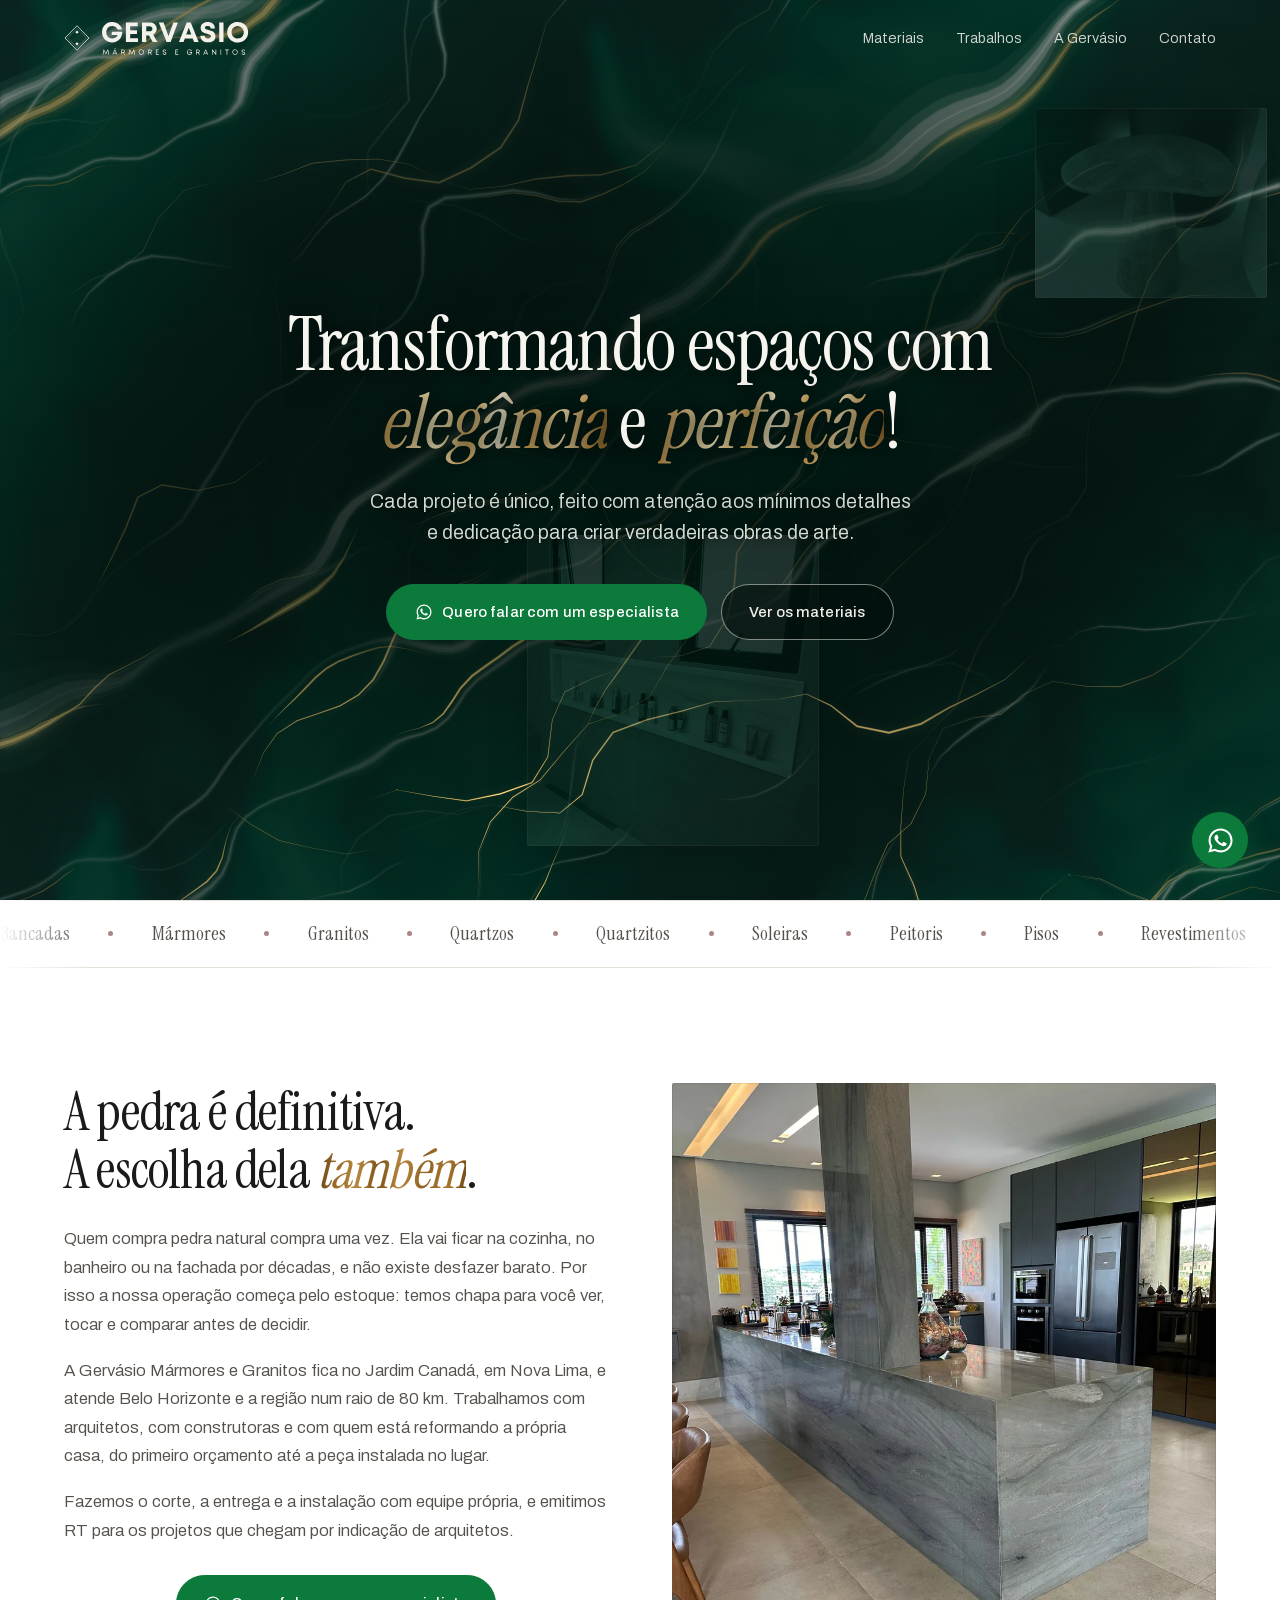
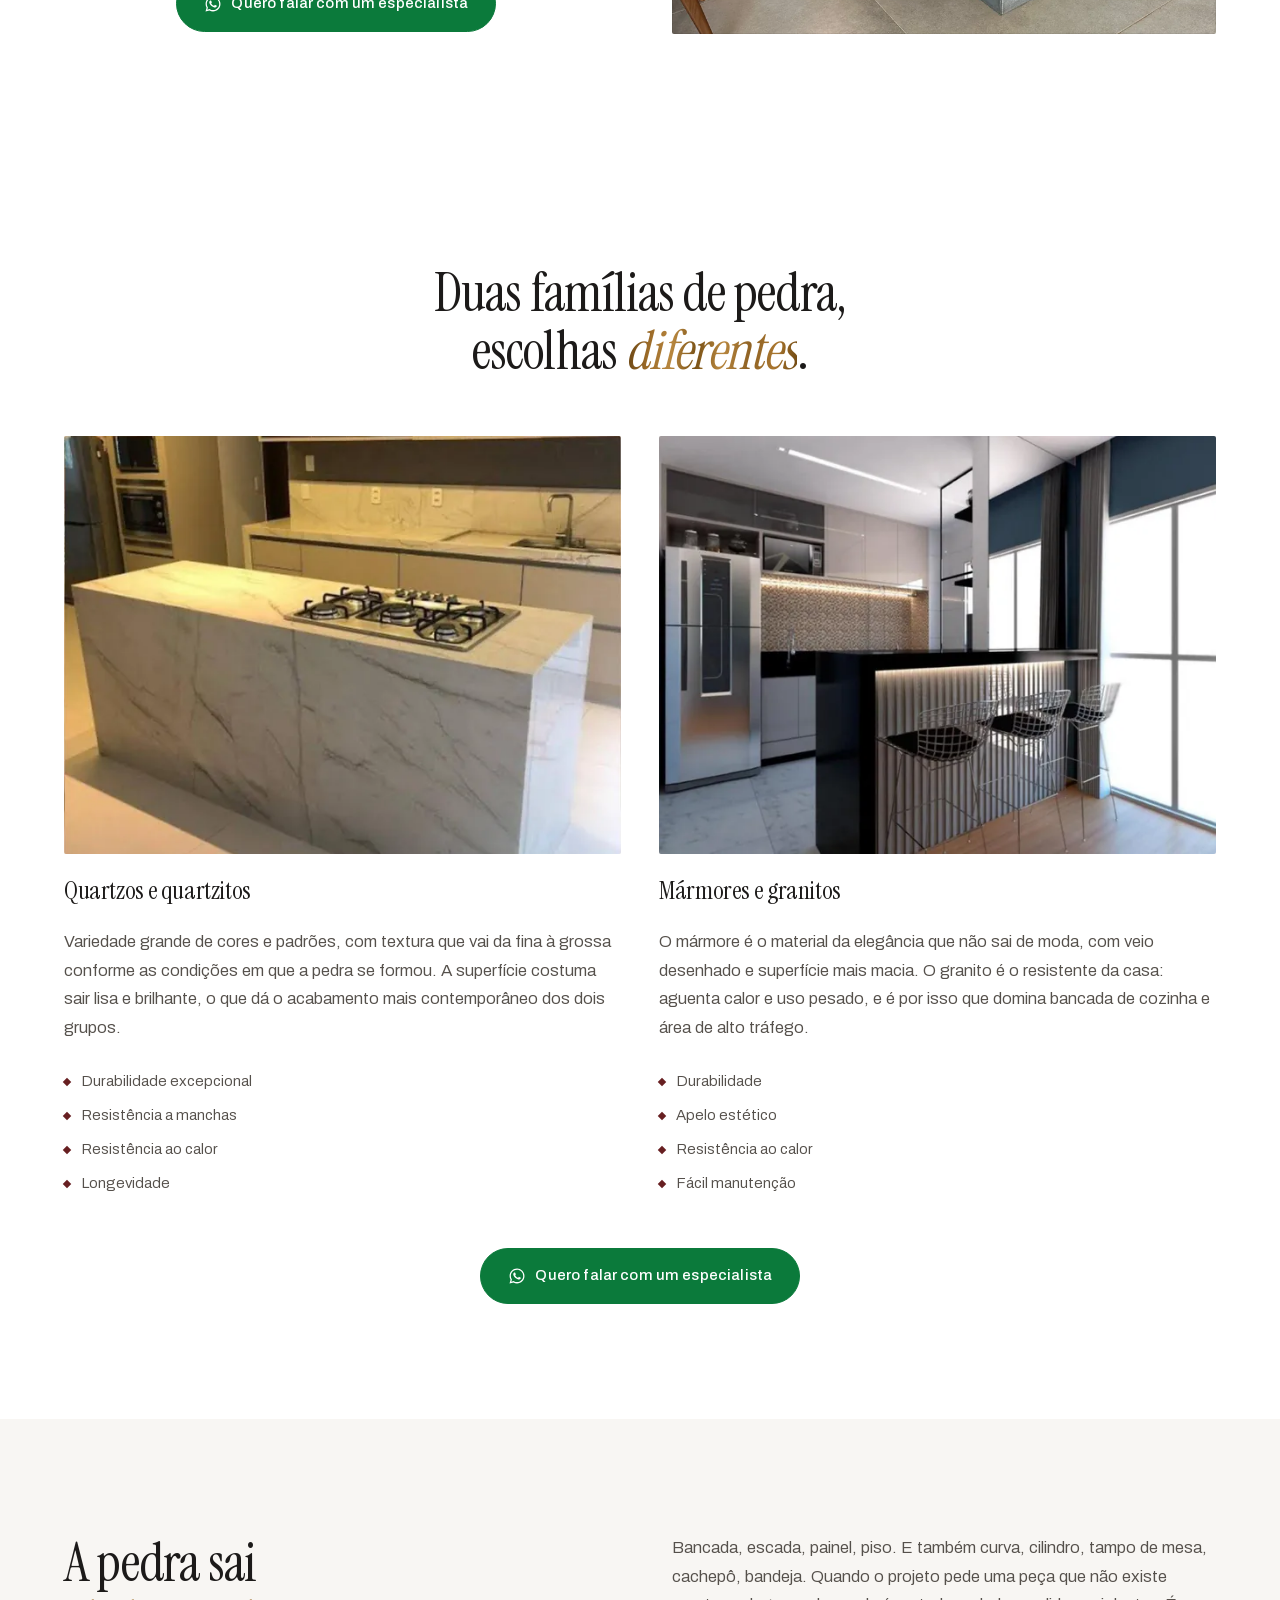
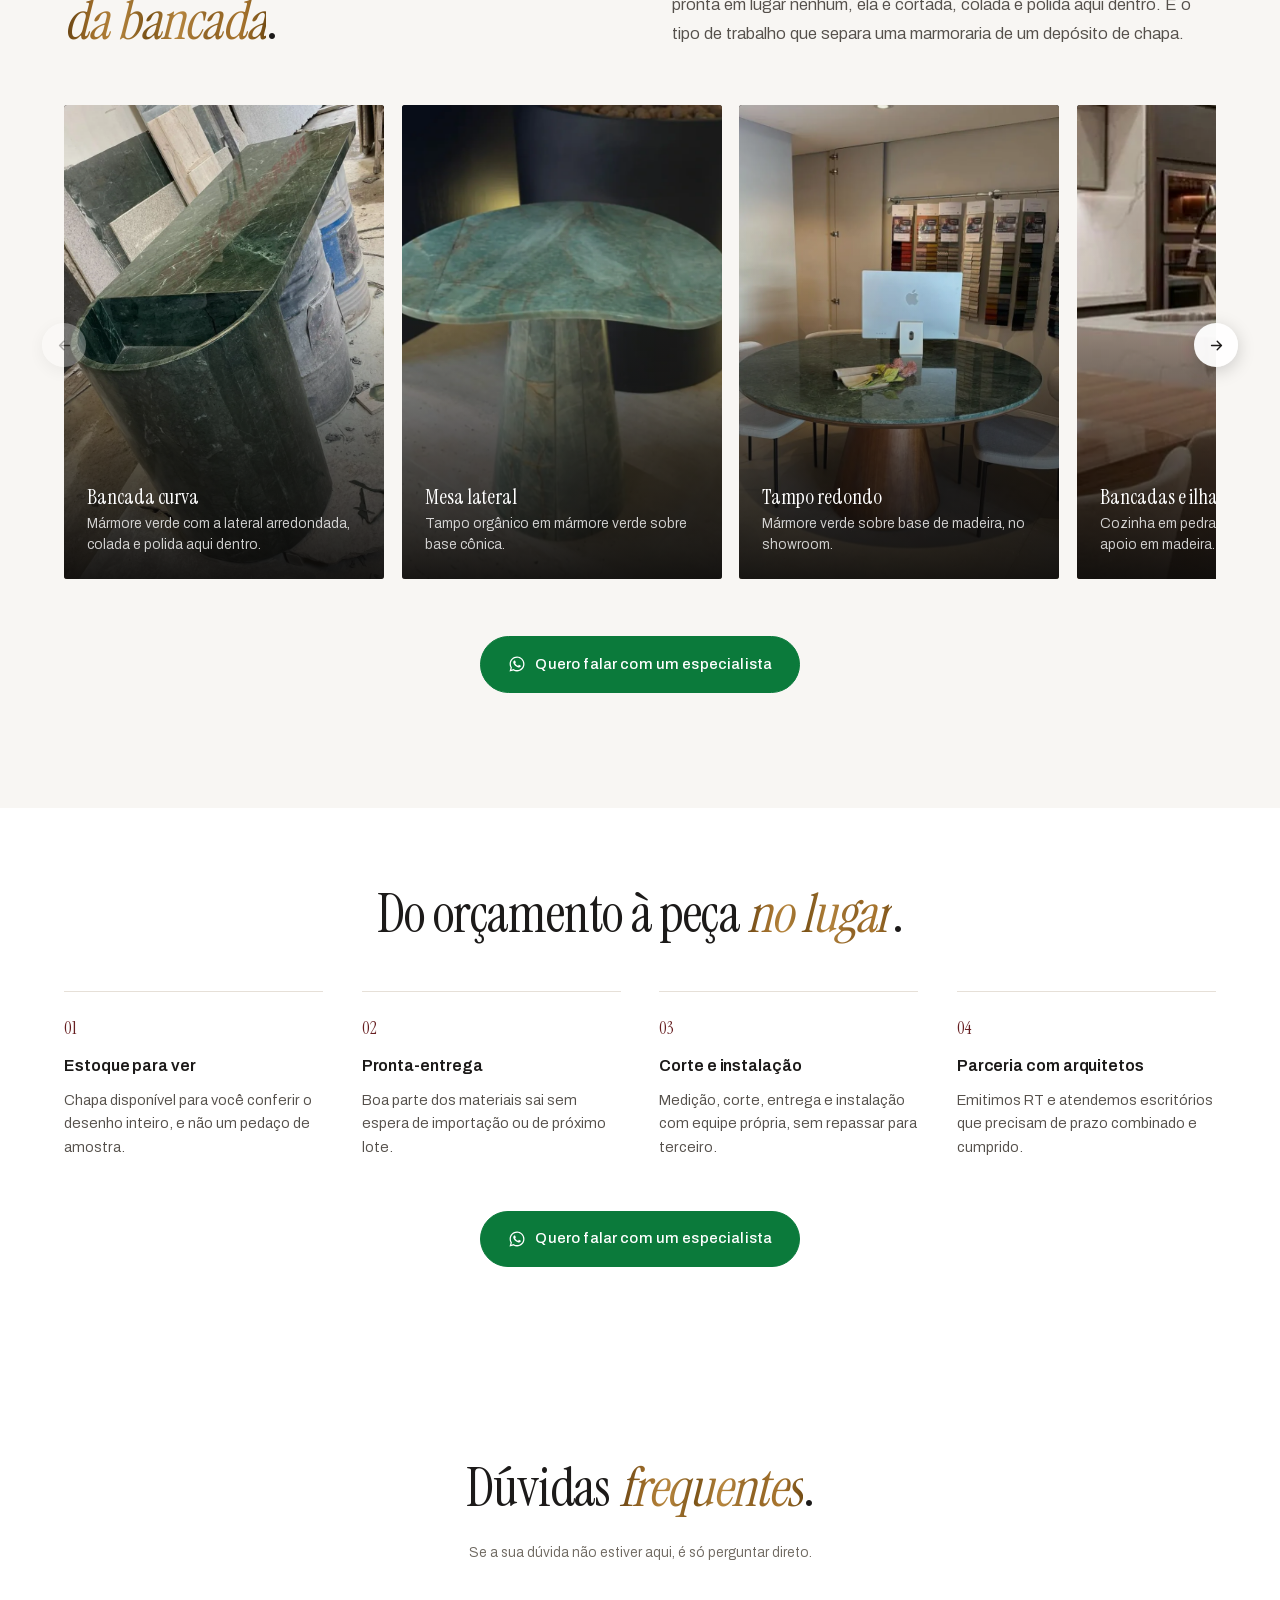
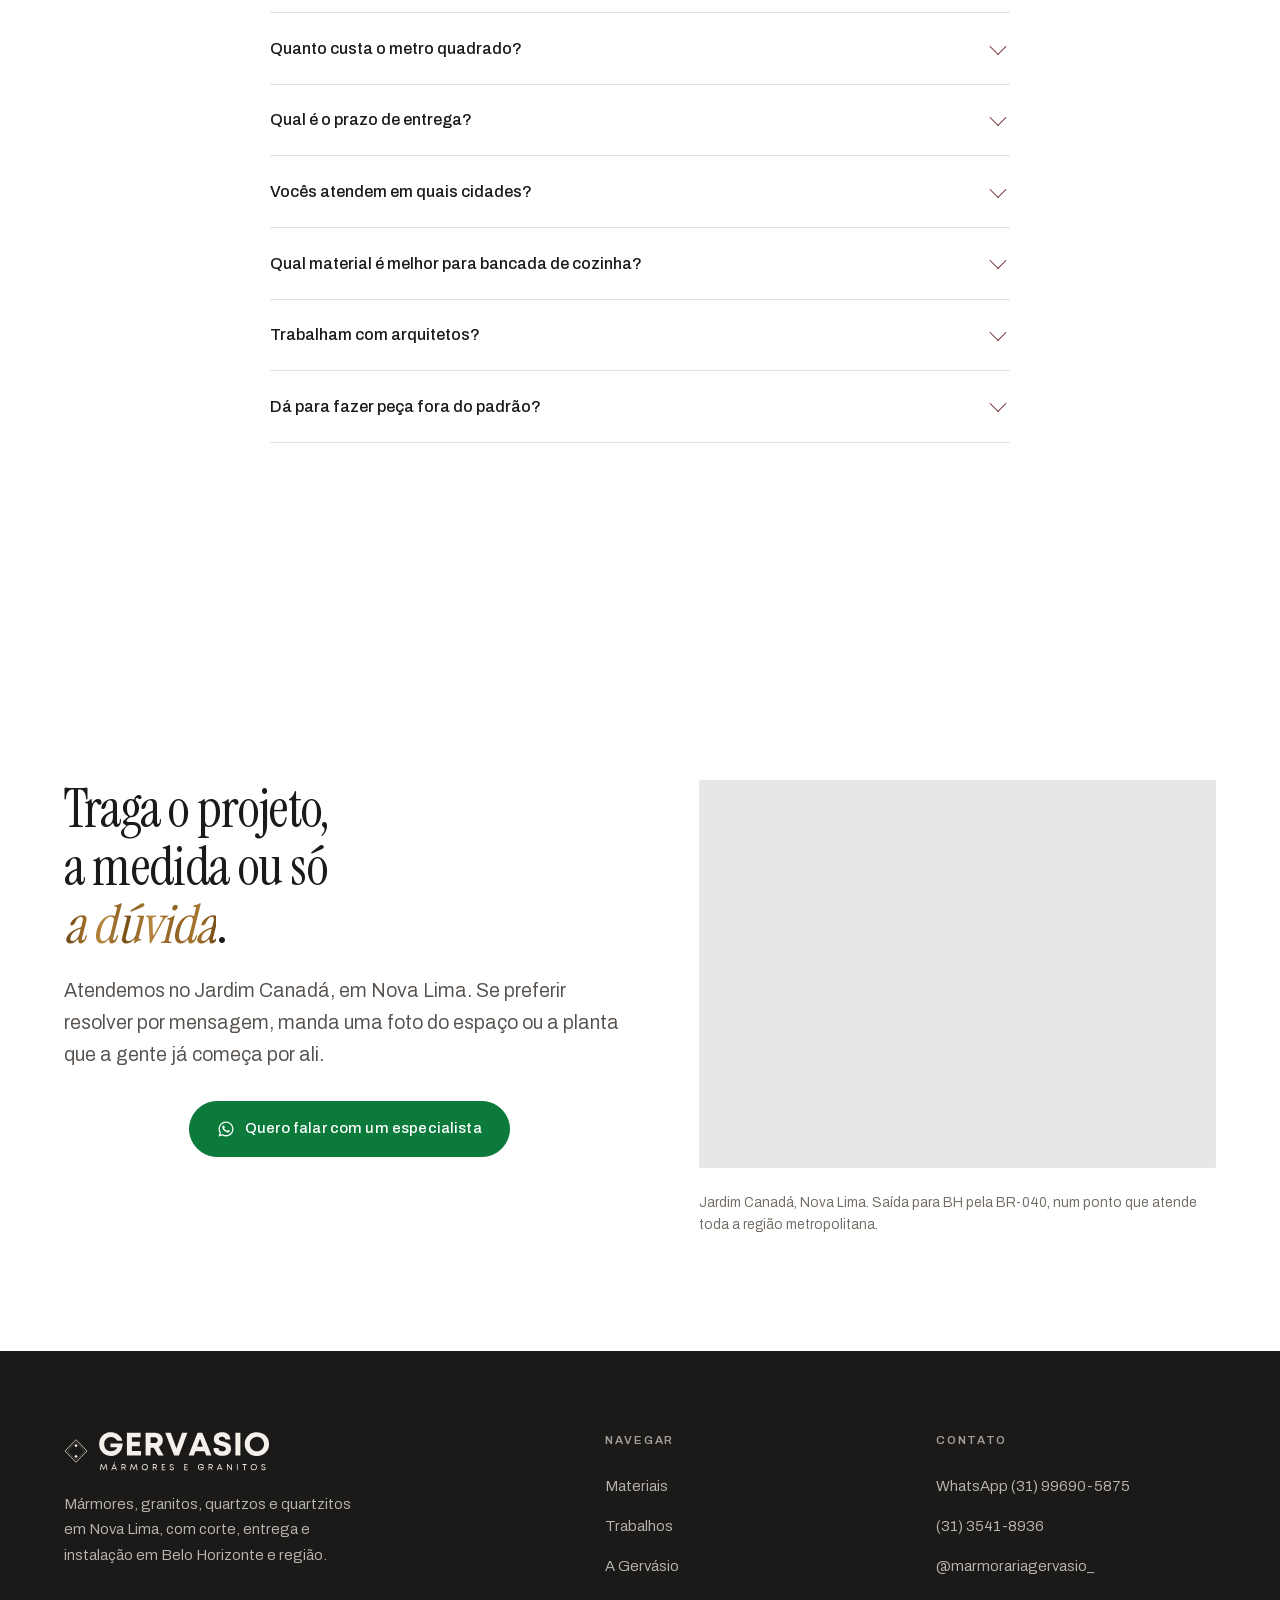
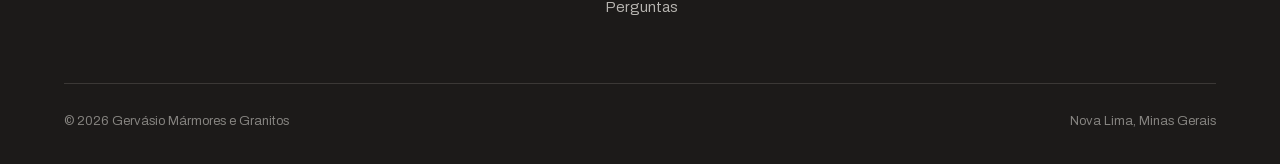
<file: index.html>
<!doctype html>
<html lang="pt-BR">
<head>
<meta charset="utf-8">
<meta name="viewport" content="width=device-width,initial-scale=1">

<!-- a foto do topo e as fontes primeiro: é o que pinta a tela -->
<link rel="preload" href="assets/fonts/archivo-latin.woff2" as="font" type="font/woff2" crossorigin>
<link rel="preload" href="assets/fonts/instrument-latin.woff2" as="font" type="font/woff2" crossorigin>
<style>@font-face{font-family:'Archivo';src:url('assets/fonts/archivo-latin.woff2') format('woff2');font-weight:300 700;font-display:optional;unicode-range:U+0000-00FF,U+0131,U+0152-0153,U+02BB-02BC,U+02C6,U+02DA,U+02DC,U+0304,U+0308,U+0329,U+2000-206F,U+2074,U+20AC,U+2122,U+2191,U+2193,U+2212,U+2215,U+FEFF,U+FFFD}@font-face{font-family:'Archivo';src:url('assets/fonts/archivo-latin-ext.woff2') format('woff2');font-weight:300 700;font-display:optional;unicode-range:U+0100-02BA,U+02BD-02C5,U+02C7-02CC,U+02CE-02D7,U+02DD-02FF,U+0304,U+0308,U+0329,U+1D00-1DBF,U+1E00-1E9F,U+1EF2-1EFF,U+2020,U+20A0-20AB,U+20AD-20C0,U+2113,U+2C60-2C7F,U+A720-A7FF}@font-face{font-family:'Instrument Serif';src:url('assets/fonts/instrument-latin.woff2') format('woff2');font-weight:400;font-display:optional;unicode-range:U+0000-00FF,U+0131,U+0152-0153,U+02BB-02BC,U+02C6,U+02DA,U+02DC,U+0304,U+0308,U+0329,U+2000-206F,U+2074,U+20AC,U+2122,U+2191,U+2193,U+2212,U+2215,U+FEFF,U+FFFD}@font-face{font-family:'Instrument Serif';src:url('assets/fonts/instrument-latin-ext.woff2') format('woff2');font-weight:400;font-display:optional;unicode-range:U+0100-02BA,U+02BD-02C5,U+02C7-02CC,U+02CE-02D7,U+02DD-02FF,U+0304,U+0308,U+0329,U+1D00-1DBF,U+1E00-1E9F,U+1EF2-1EFF,U+2020,U+20A0-20AB,U+20AD-20C0,U+2113,U+2C60-2C7F,U+A720-A7FF}:root{--papel:#ffffff;--papel-2:#f8f6f3;--papel-3:#f1ede8;--tinta:#1c1a19;--tinta-2:#55504b;--tinta-3:#6f6961;--bordo:#671f21;--bordo-claro:#8c3033;--bordo-fundo:#f6eeee;--linha:#e6e0d8;--verde:#05231a;--wa:#0b7a3b;--wa-hover:#096330;--serif:'Instrument Serif',Georgia,'Times New Roman',serif;--sans:'Archivo','Helvetica Neue',Arial,sans-serif;--ease:cubic-bezier(.22,.61,.36,1);--gut:clamp(1.25rem,5vw,5rem);--maxw:1280px}*{margin:0;padding:0;box-sizing:border-box}html{-webkit-text-size-adjust:100%;scroll-behavior:smooth;overflow-x:clip}body{background:var(--papel);color:var(--tinta);font-family:var(--sans);font-weight:350;font-size:clamp(1rem,.28vw + .93rem,1.06rem);line-height:1.68;-webkit-font-smoothing:antialiased;overflow-x:clip}img,svg,video{display:block;max-width:100%}img{height:auto}a{color:inherit;text-decoration:none}::selection{background:var(--bordo);color:#fff}:focus-visible{outline:2px solid var(--bordo);outline-offset:3px;border-radius:2px}.wrap{width:100%;max-width:var(--maxw);margin-inline:auto;padding-inline:var(--gut)}.sec{padding-block:clamp(4.5rem,9vw,8rem)}.sec--tight{padding-block:clamp(3.5rem,6vw,5.5rem)}.h1,.h2,.h3{font-family:var(--serif);font-weight:400;letter-spacing:-.015em;line-height:1.04;color:var(--tinta)}.h1{font-size:clamp(2.5rem,6.2vw,5.1rem)}.h2{font-size:clamp(2rem,4.2vw,3.4rem);line-height:1.08}.h3{font-size:clamp(1.35rem,2vw,1.75rem);line-height:1.16}.bordo{color:var(--bordo)}.it{font-style:italic}.h2 em{font-style:italic}.lead{font-size:clamp(1.05rem,.5vw + .94rem,1.22rem);color:var(--tinta-2);line-height:1.62;max-width:56ch}.pequeno{font-size:.86rem;color:var(--tinta-3);line-height:1.6}.btn{display:inline-flex;align-items:center;justify-content:center;gap:.6rem;min-height:52px;padding:.9rem 1.7rem;border-radius:100px;font-family:var(--sans);font-size:.94rem;font-weight:500;letter-spacing:.01em;background:var(--bordo);color:#fff;border:1px solid var(--bordo);transition:background .3s var(--ease),border-color .3s var(--ease),transform .3s var(--ease)}.btn:hover{background:var(--bordo-claro);border-color:var(--bordo-claro)}.btn:active{transform:translateY(1px)}.btn--wa{background:var(--wa);border-color:var(--wa)}.btn--wa:hover{background:var(--wa-hover);border-color:var(--wa-hover)}.btn--vazio{background:transparent;color:var(--tinta);border-color:var(--linha)}.btn--vazio:hover{background:var(--papel-2);border-color:var(--tinta-3)}.btn--claro{background:rgba(2,16,12,.62);color:#f2efe9;border-color:rgba(242,239,233,.52)}.btn--claro:hover{background:rgba(242,239,233,.14);border-color:rgba(242,239,233,.8)}.acoes{display:flex;flex-wrap:wrap;gap:.85rem;margin-top:2.2rem}.acoes--fim{margin-top:1.9rem;justify-content:center}.acoes--centro{justify-content:center}.q-m{display:none}.nav{position:fixed;inset:0 0 auto;z-index:60;transition:background .35s var(--ease),box-shadow .35s var(--ease),backdrop-filter .35s}.nav__in{display:flex;align-items:center;justify-content:space-between;gap:1.5rem;min-height:76px}.nav__marca{display:flex;align-items:center;gap:.7rem;color:#f4f1eb;padding-block:.55rem;min-height:44px;transition:color .35s var(--ease)}.nav[data-fixa] .nav__marca{color:var(--bordo)}.nav__marca .los{width:26px;height:26px;flex:none}.nav__marca .wm{width:clamp(112px,13vw,148px)}.nav__links{display:flex;gap:2rem;list-style:none;font-size:.9rem}.nav__links a{color:rgba(244,241,235,.86);position:relative;padding-block:.3rem;transition:color .3s var(--ease)}.nav[data-fixa] .nav__links a{color:var(--tinta-2)}.nav__links a::after{content:'';position:absolute;left:0;right:100%;bottom:0;height:1px;background:var(--bordo);transition:right .35s var(--ease)}.nav__links a:hover{color:var(--bordo)}.nav__links a:hover::after{right:0}.nav[data-fixa]{background:rgba(255,255,255,.9);backdrop-filter:blur(12px);box-shadow:0 1px 0 var(--linha)}.nav__burger{display:none;width:44px;height:44px;padding:11px 6px;margin-right:-6px;background:none;border:0;cursor:pointer;position:relative}.nav__burger span{position:absolute;left:6px;width:32px;height:1.7px;background:#f4f1eb;transition:.34s var(--ease)}.nav[data-fixa] .nav__burger span{background:var(--tinta)}.nav[data-claro] .nav__burger span{background:var(--tinta)}.nav[data-claro] .nav__marca{color:var(--bordo)}.nav__burger span:nth-child(1){top:13px}.nav__burger span:nth-child(2){top:21.5px}.nav__burger span:nth-child(3){top:30px}.gaveta{position:fixed;inset:0;z-index:55;background:var(--papel);display:grid;align-content:center;gap:.2rem;padding:6rem var(--gut) 3rem;visibility:hidden;opacity:0;transition:opacity .35s var(--ease),visibility .35s}.gaveta[data-aberta]{visibility:visible;opacity:1}.gaveta a{font-family:var(--serif);font-size:clamp(1.9rem,7vw,2.6rem);padding-block:.42rem;display:inline-flex;align-items:center;color:var(--tinta);transition:color .3s var(--ease)}.gaveta a:hover{color:var(--bordo)}.gaveta .btn{font-family:var(--sans);font-size:.95rem;margin-top:1.6rem;justify-self:start}body.travado{overflow:hidden}.hero{position:relative;overflow:hidden;background:var(--verde);isolation:isolate;min-height:100svh;display:grid;align-items:center;padding-block:clamp(7rem,13vh,9rem) clamp(3rem,6vw,4.5rem)}.hero__tela{position:absolute;inset:0;width:100%;height:100%;z-index:0}.hero__tela--luz{z-index:2;-webkit-mask-image:radial-gradient(ellipse 76% 42% at 50% 50%,rgba(0,0,0,.05) 0%,rgba(0,0,0,.20) 46%,rgba(0,0,0,.64) 74%,#000 94%);mask-image:radial-gradient(ellipse 76% 42% at 50% 50%,rgba(0,0,0,.05) 0%,rgba(0,0,0,.20) 46%,rgba(0,0,0,.64) 74%,#000 94%)}.hero__veu{position:absolute;inset:0;z-index:1;pointer-events:none;background:radial-gradient(ellipse 86% 58% at 50% 50%,rgba(2,16,12,.90) 0%,rgba(2,16,12,.72) 50%,rgba(2,16,12,.14) 100%),linear-gradient(rgba(2,16,12,.42),rgba(2,16,12,.12) 42%,rgba(2,16,12,.46))}.hero__centro{position:relative;z-index:5;display:grid;justify-items:center;text-align:center}.hero .h1{font-size:clamp(2.6rem,5.9vw,4.9rem);color:#f7f5f0;max-width:26ch}.hero .lead{color:rgba(238,244,236,.9);max-width:64ch}.ouro{background-image:linear-gradient(96deg,#5c3b0e 0%,#9c6b28 15%,#b8873f 28%,#7a5216 42%,#b8873f 56%,#8f6224 72%,#a9762f 86%,#6d4711 100%);-webkit-background-clip:text;background-clip:text;color:#8f6224;-webkit-text-fill-color:transparent}.hero .ouro{background-image:linear-gradient(96deg,#a9762f 0%,#e6c489 14%,#fbeec2 27%,#dcae5f 40%,#fff6dc 52%,#d6a559 66%,#f4dda8 80%,#c9954a 92%,#8f6224 100%);color:#e8c98d}.hero .h1,.hero .lead{text-shadow:0 1px 14px rgba(2,16,12,.72),0 0 34px rgba(2,16,12,.55)}.hero .bordo{color:#e8c98d}.hero__t{margin-block:0 1.5rem}.hero__fotos{position:absolute;inset:0;z-index:3;pointer-events:none;overflow:hidden}.hf{position:absolute;border-radius:2px;overflow:hidden;opacity:0;box-shadow:0 18px 44px rgba(0,0,0,.42);transform:translate3d(0,14px,0) scale(.94);transition:opacity 1.5s var(--ease),transform 1.5s var(--ease);will-change:opacity,transform}.hf.vis{opacity:.60;transform:none}.hf img{width:100%;height:100%;object-fit:cover;filter:grayscale(1) sepia(1) hue-rotate(108deg) saturate(1.35) brightness(.84) contrast(1.06)}.hf--fundo.vis{opacity:.26}.hf--fundo img{filter:grayscale(1) sepia(1) hue-rotate(108deg) saturate(1.3) brightness(.5) contrast(1.06)}.hf::after{content:'';position:absolute;inset:0;box-shadow:inset 0 0 0 1px rgba(232,201,141,.22);border-radius:2px}.duo--estudio{display:grid;grid-template-columns:minmax(0,1fr) minmax(0,1fr);column-gap:clamp(2rem,5vw,5rem);row-gap:1.5rem;align-items:start}.duo--estudio>.h2{grid-column:1;grid-row:1;max-width:20ch}.duo--estudio>.corpo{grid-column:1;grid-row:2}.duo--estudio>.foto-lado{grid-column:2;grid-row:1/3;height:100%}.faq--centro{max-width:74ch;margin-inline:auto}.duo.duo--par{align-items:stretch}.duo.duo--par>.corpo{align-self:center}.foto-lado{position:relative;display:grid}.foto-lado>picture{display:block;height:100%;min-height:0}.foto-lado img{width:100%;height:100%;object-fit:cover;border-radius:2px;background:var(--papel-3)}.foto-lado::after{content:'';position:absolute;inset:0;pointer-events:none;box-shadow:inset 0 0 0 1px rgba(28,26,25,.08);border-radius:2px}.fita{border-block:1px solid var(--linha);padding-block:1.05rem;overflow:hidden;-webkit-mask-image:linear-gradient(90deg,transparent,#000 7%,#000 93%,transparent);mask-image:linear-gradient(90deg,transparent,#000 7%,#000 93%,transparent)}.fita__trilho{display:flex;width:max-content;animation:desliza 46s linear infinite}.fita li{display:flex;align-items:center;gap:clamp(1.4rem,3vw,2.4rem);margin-right:clamp(1.4rem,3vw,2.4rem);font-family:var(--serif);font-size:clamp(1.02rem,1.5vw,1.35rem);color:var(--tinta-2);white-space:nowrap}.fita li::after{content:'';width:5px;height:5px;border-radius:50%;background:var(--bordo);opacity:.55;flex:none}@keyframes desliza{to{transform:translateX(-50%)}}.fita:hover .fita__trilho{animation-play-state:paused}.duo{display:grid;grid-template-columns:minmax(0,1fr) minmax(0,1fr);gap:clamp(2rem,5vw,5rem);align-items:start}.duo--topo{align-items:start}.cab{display:grid;gap:1.1rem;max-width:44ch}.cab--centro{justify-items:center;text-align:center;margin-inline:auto;max-width:none}.cab--larga{max-width:none}.h2--duas>span,.h2--uma{display:block;white-space:nowrap}.cab--centro{max-width:none}@media (max-width:430px){.h2--duas>span,.h2--uma{white-space:normal}}.corpo p + p{margin-top:1.1rem}.corpo{color:var(--tinta-2)}.cat{display:grid;grid-template-columns:repeat(2,minmax(0,1fr));gap:clamp(1.5rem,3vw,2.6rem)}.cat__c{display:grid;gap:1.4rem;align-content:start}.cat__foto{position:relative;aspect-ratio:4/3;overflow:hidden;background:var(--papel-3);border-radius:2px}.cat__foto img{width:100%;height:100%;object-fit:cover;transition:transform 1.4s var(--ease)}.cat__c:hover .cat__foto img{transform:scale(1.035)}.cat__lista{list-style:none;display:grid;gap:.55rem;margin-top:.3rem}.cat__lista li{display:flex;gap:.7rem;font-size:.94rem;color:var(--tinta-2)}.cat__lista li::before{content:'';width:6px;height:6px;margin-top:.62rem;flex:none;background:var(--bordo);transform:rotate(45deg)}.chapa{position:relative;isolation:isolate;background:var(--papel)}.chapa.contato{background:var(--papel)}.chapa__f{position:absolute;inset:0;z-index:0;overflow:hidden;pointer-events:none;opacity:.7;background-attachment:fixed;background-repeat:no-repeat;background-size:cover;background-position:center}.chapa--clara .chapa__f{background-image:url('assets/img/chapa-clara.webp')}.chapa--escura .chapa__f{background-image:url('assets/img/chapa-contraste.webp')}.chapa--escura .chapa__f::after{content:'';position:absolute;inset:0;background:linear-gradient(90deg,rgba(255,255,255,.80) 0%,rgba(255,255,255,.72) 38%,rgba(255,255,255,.22) 62%,rgba(255,255,255,0) 84%)}.chapa>*:not(.chapa__f){position:relative;z-index:1}.car{position:relative}.car__pista{display:flex;gap:clamp(.7rem,1.4vw,1.1rem);overflow-x:auto;scroll-snap-type:x mandatory;scroll-behavior:smooth;padding-bottom:.4rem;scrollbar-width:none;-ms-overflow-style:none}.car__pista::-webkit-scrollbar{display:none}.card{position:relative;flex:0 0 clamp(230px,26vw,320px);scroll-snap-align:start;border-radius:3px;overflow:hidden;background:#0e0d0b;isolation:isolate;aspect-ratio:27/40;display:block}.card img{width:100%;height:100%;object-fit:cover;opacity:.94;transition:transform 1.2s var(--ease),opacity .5s}.card:hover img{transform:scale(1.05);opacity:1}.card__v{position:absolute;inset:0;pointer-events:none;background:linear-gradient(0deg,rgba(10,9,8,.93) 0%,rgba(10,9,8,.62) 26%,rgba(10,9,8,.06) 56%,transparent 74%)}.card__c{position:absolute;left:0;right:0;bottom:0;padding:clamp(1rem,1.8vw,1.5rem)}.card__n{font-family:var(--serif);color:#fff;font-size:clamp(1.2rem,1.6vw,1.45rem);line-height:1.1}.card__d{color:rgba(255,255,255,.8);font-size:.87rem;line-height:1.5;margin-top:.35rem}.car__nav{position:absolute;top:calc(50% - 22px);width:44px;height:44px;border-radius:50%;border:0;cursor:pointer;background:rgba(255,255,255,.94);color:var(--tinta);display:grid;place-items:center;box-shadow:0 4px 18px rgba(0,0,0,.18);transition:background .3s var(--ease),opacity .3s}.car__nav:hover{background:#fff}.car__nav svg{width:17px;height:17px}.car__nav--ant{left:-22px}.car__nav--prox{right:-22px}.car__nav[disabled]{opacity:.32;cursor:default}.cta-centro{display:flex;justify-content:center;margin-top:clamp(2.4rem,4vw,3.4rem)}.dif{display:grid;grid-template-columns:repeat(4,minmax(0,1fr));gap:clamp(1.6rem,3vw,2.6rem)}.dif__i{display:grid;gap:.6rem;align-content:start;padding-top:1.4rem;border-top:1px solid var(--linha)}.dif__n{font-family:var(--serif);font-size:1.05rem;color:var(--bordo)}.dif__i h3{font-size:1.02rem;font-weight:600;letter-spacing:-.005em}.dif__i p{font-size:.92rem;color:var(--tinta-2);line-height:1.6}.faq{display:grid;gap:0;border-top:1px solid var(--linha)}.faq details{border-bottom:1px solid var(--linha)}.faq summary{cursor:pointer;list-style:none;padding:1.35rem 2.5rem 1.35rem 0;position:relative;font-size:1.02rem;font-weight:500;transition:color .3s var(--ease)}.faq summary::-webkit-details-marker{display:none}.faq summary:hover{color:var(--bordo)}.faq summary::after{content:'';position:absolute;right:.4rem;top:50%;width:11px;height:11px;border-right:1.5px solid var(--bordo);border-bottom:1.5px solid var(--bordo);transform:translateY(-70%) rotate(45deg);transition:transform .35s var(--ease)}.faq details[open] summary::after{transform:translateY(-30%) rotate(-135deg)}.faq p{padding-bottom:1.5rem;color:var(--tinta-2);max-width:64ch}.contato{background:var(--papel-2)}.contato__grid{display:grid;grid-template-columns:minmax(0,1.05fr) minmax(0,.95fr);gap:clamp(2.5rem,5vw,4.5rem);align-items:start}.dados{display:grid;gap:1.5rem;margin-top:2.4rem}.dados a,.dados div{display:flex;gap:.9rem;align-items:flex-start}.dados svg{width:19px;height:19px;flex:none;margin-top:.28rem;color:var(--bordo)}.dados b{display:block;font-size:.74rem;letter-spacing:.13em;text-transform:uppercase;color:var(--tinta-3);font-weight:600;margin-bottom:.12rem}.dados span{font-size:1rem;color:var(--tinta)}.dados a:hover span{color:var(--bordo)}.mapa{border:0;width:100%;aspect-ratio:4/3;border-radius:2px;background:var(--papel-3);filter:grayscale(1) contrast(.94);transition:filter .5s var(--ease)}.mapa:hover{filter:none}.rodape{background:var(--tinta);color:rgba(244,241,235,.72);padding-block:clamp(3.5rem,7vw,5rem) 2rem}.rodape__top{display:grid;grid-template-columns:minmax(0,1.4fr) repeat(2,minmax(0,.8fr));gap:clamp(2rem,4vw,3.5rem);align-items:start}.rodape__logo{display:flex;align-items:center;gap:.65rem;color:#f4f1eb;margin-bottom:1.3rem}.rodape__logo .los{width:24px;height:24px;flex:none}.rodape .wm{width:172px;color:#f4f1eb}.rodape__k{font-size:.72rem;letter-spacing:.15em;text-transform:uppercase;color:rgba(244,241,235,.62);font-weight:600;margin-bottom:1rem}.rodape ul{list-style:none;display:grid;gap:.05rem}.rodape li a,.rodape li span{display:inline-flex;align-items:center;gap:.55rem;padding-block:.45rem;font-size:.94rem;transition:color .3s var(--ease)}.rodape a:hover{color:#fff}.rodape__base{display:flex;flex-wrap:wrap;justify-content:space-between;gap:1rem;margin-top:clamp(2.5rem,5vw,3.5rem);padding-top:1.6rem;border-top:1px solid rgba(244,241,235,.14);font-size:.82rem;color:rgba(244,241,235,.5)}.wa-flut{position:fixed;right:clamp(1rem,3vw,2rem);bottom:clamp(1rem,3vw,2rem);z-index:50;width:56px;height:56px;border-radius:50%;background:var(--wa);color:#fff;display:grid;place-items:center;box-shadow:0 8px 26px rgba(11,122,59,.34);transition:transform .3s var(--ease),background .3s var(--ease)}.wa-flut:hover{background:var(--wa-hover);transform:translateY(-2px)}.wa-flut svg{width:29px;height:29px}[data-sobe]{opacity:0;transform:translateY(24px);transition:opacity .85s var(--ease),transform .85s var(--ease)}[data-sobe].dentro{opacity:1;transform:none}[data-sobe][data-atraso="1"]{transition-delay:.09s}[data-sobe][data-atraso="2"]{transition-delay:.18s}[data-sobe][data-atraso="3"]{transition-delay:.27s}@media (max-width:1000px){.nav__links{display:none}.nav__burger{display:block}.hf.vis{opacity:.40}.hf--fundo.vis{opacity:.20}.hero__tela--luz{-webkit-mask-image:radial-gradient(ellipse 88% 50% at 50% 48%,rgba(0,0,0,.04) 0%,rgba(0,0,0,.14) 56%,rgba(0,0,0,.56) 80%,#000 96%);mask-image:radial-gradient(ellipse 88% 50% at 50% 48%,rgba(0,0,0,.04) 0%,rgba(0,0,0,.14) 56%,rgba(0,0,0,.56) 80%,#000 96%)}.duo--estudio{grid-template-columns:1fr;row-gap:1.4rem}.duo--estudio>.h2{grid-column:1;grid-row:1}.duo--estudio>.foto-lado{grid-column:1;grid-row:2;height:auto}.duo--estudio>.corpo{grid-column:1;grid-row:3;font-size:.9375rem}.duo--estudio>.foto-lado img{aspect-ratio:4/3}.dif__i{grid-template-columns:auto minmax(0,1fr);column-gap:.75rem;align-items:baseline}.dif__n{grid-column:1;grid-row:1}.dif__i h3{grid-column:2;grid-row:1}.dif__i p{grid-column:1/-1;grid-row:2;margin-top:.15rem}.chapa--clara .chapa__f{background-image:url('assets/img/chapa-clara-sm.webp')}.chapa--escura .chapa__f{background-image:url('assets/img/chapa-contraste-sm.webp')}.chapa--escura .chapa__f::after{background:rgba(255,255,255,.46)}.chapa--clara .chapa__f::after{content:'';position:absolute;inset:0;background:rgba(255,255,255,.20)}.car__nav{display:none}.car__pista{padding-inline:0}.duo,.contato__grid{grid-template-columns:1fr;gap:2.2rem}.cat{grid-template-columns:1fr;gap:2.6rem}.dif{grid-template-columns:repeat(2,minmax(0,1fr))}.rodape__top{grid-template-columns:1fr 1fr}.rodape__marca{grid-column:1/-1}}@media (max-width:1000px){.pedra__veu{background:linear-gradient(rgba(2,16,12,.72),rgba(2,16,12,.52) 45%,rgba(2,16,12,.74))}}@media (max-width:620px){.dif{grid-template-columns:1fr}.pedra{min-height:auto}.hero .h1{font-size:clamp(1.6rem,8.3vw,2.3rem)}.hero .lead br{display:none}.hero .acoes{flex-direction:column;align-items:stretch;width:100%;max-width:23rem}.hero .acoes .btn{width:100%}.q-d{display:none}.q-m{display:inline}.h2--umalinha{text-align:center}#trabalhos .cab{max-width:none;justify-items:center}.chapa--escura .h2,.chapa--escura .lead{text-align:center;margin-inline:auto}.cat__lista{grid-template-columns:repeat(2,minmax(0,1fr));column-gap:.9rem}.cat__lista li{font-size:.88rem}.corpo,.cat p,.dif__i p,.faq p,.card__d,section:not(.hero) .lead{font-size:.9375rem}.duo--estudio>.corpo{font-size:.9375rem}}@media (prefers-reduced-motion:reduce){html{scroll-behavior:auto}*,*::before,*::after{animation-duration:.001ms !important;animation-iteration-count:1 !important;transition-duration:.001ms !important}[data-sobe]{opacity:1;transform:none}.fita__trilho{animation:none}}</style>

<title>Gervásio Mármores e Granitos | Marmoraria em Nova Lima e Belo Horizonte</title>
<meta name="description" content="Marmoraria em Nova Lima, MG. Mármores, granitos, quartzos e quartzitos com estoque para você escolher a chapa antes de fechar. Corte, entrega e instalação em BH e região, num raio de 80 km.">
<link rel="canonical" href="https://www.gervasiomarmoraria.com.br/">
<meta name="theme-color" content="#671f21">

<meta property="og:type" content="website">
<meta property="og:locale" content="pt_BR">
<meta property="og:site_name" content="Gervásio Mármores e Granitos">
<meta property="og:url" content="https://www.gervasiomarmoraria.com.br/">
<meta property="og:title" content="Gervásio Mármores e Granitos | Marmoraria em Nova Lima e BH">
<meta property="og:description" content="Mármores, granitos, quartzos e quartzitos com estoque em Nova Lima. Você escolhe a chapa, não uma foto dela.">
<meta property="og:image" content="https://www.gervasiomarmoraria.com.br/assets/img/amb-ilha-quartzito.webp">
<meta property="og:image:width" content="908">
<meta property="og:image:height" content="1210">
<meta name="twitter:card" content="summary_large_image">

<link rel="icon" href="favicon.svg" type="image/svg+xml">
<link rel="apple-touch-icon" href="favicon.svg">

<script type="application/ld+json">
{"@context":"https://schema.org","@type":"HomeAndConstructionBusiness",
"name":"Gervásio Mármores e Granitos",
"description":"Marmoraria em Nova Lima, MG. Mármores, granitos, quartzos e quartzitos, bancadas sob medida, corte, entrega e instalação em Belo Horizonte e região.",
"url":"https://www.gervasiomarmoraria.com.br/",
"telephone":"+553135418936",
"image":"https://www.gervasiomarmoraria.com.br/assets/img/amb-ilha-quartzito.webp",
"priceRange":"$$$",
"address":{"@type":"PostalAddress","streetAddress":"Rua Toronto, 1854 - Jardim Canadá","addressLocality":"Nova Lima","addressRegion":"MG","addressCountry":"BR"},
"areaServed":{"@type":"GeoCircle","geoMidpoint":{"@type":"GeoCoordinates","address":"Nova Lima, MG"},"geoRadius":"80000"},
"sameAs":["https://www.instagram.com/marmorariagervasio_/"],
"makesOffer":[
{"@type":"Offer","itemOffered":{"@type":"Service","name":"Bancadas em pedra natural sob medida"}},
{"@type":"Offer","itemOffered":{"@type":"Service","name":"Mármores e granitos"}},
{"@type":"Offer","itemOffered":{"@type":"Service","name":"Quartzos e quartzitos"}},
{"@type":"Offer","itemOffered":{"@type":"Service","name":"Soleiras, peitoris, pisos e revestimentos em pedra"}}]}
</script>

<!-- Google Tag Manager -->
<!-- Fica no fim do <head>, não no começo: o snippet é async, então a posição não
     muda quando ele executa, mas muda a ordem da fila de rede. No começo, o
     gtm.js disputa banda com a foto do topo e as fontes e atrasa a primeira
     pintura. Aqui, ele sai depois do que pinta a tela. -->
<script>(function(w,d,s,l,i){w[l]=w[l]||[];w[l].push({'gtm.start':
new Date().getTime(),event:'gtm.js'});var f=d.getElementsByTagName(s)[0],
j=d.createElement(s),dl=l!='dataLayer'?'&l='+l:'';j.async=true;j.src=
'https://www.googletagmanager.com/gtm.js?id='+i+dl;f.parentNode.insertBefore(j,f);
})(window,document,'script','dataLayer','GTM-58P833LW');</script>
<!-- End Google Tag Manager -->
</head>
<body>
<!-- Google Tag Manager (noscript) -->
<noscript><iframe src="https://www.googletagmanager.com/ns.html?id=GTM-58P833LW"
height="0" width="0" style="display:none;visibility:hidden"></iframe></noscript>
<!-- End Google Tag Manager (noscript) -->
<svg width="0" height="0" style="position:absolute" aria-hidden="true"><symbol id="wm" viewBox="0 0 1243 291"><g transform="translate(0.000000,291.000000) scale(0.100000,-0.100000)"><path d="M835 2823 c-368 -46 -640 -285 -727 -640 -30 -124 -30 -313 1 -438
93 -383 419 -637 821 -638 134 0 215 13 322 54 213 82 386 262 467 485 35 95
61 224 61 300 l0 54 -440 0 -440 0 0 -135 0 -135 245 0 c163 0 245 -3 245 -10
0 -25 -45 -95 -85 -134 -91 -89 -217 -136 -366 -136 -157 0 -260 41 -356 142
-91 98 -133 211 -133 366 0 111 13 178 51 258 79 169 239 267 434 268 194 0
356 -90 434 -242 l21 -42 185 0 185 0 -6 28 c-14 59 -56 157 -91 216 -52 85
-173 202 -268 258 -162 95 -383 143 -560 121z"/><path d="M11348 2819 c-174 -23 -355 -109 -484 -231 -119 -114 -192 -238 -237
-403 -29 -109 -30 -316 -3 -425 106 -428 508 -700 956 -650 231 26 401 109
552 268 161 171 238 388 225 637 -13 253 -121 470 -311 621 -191 152 -437 216
-698 183z m237 -340 c229 -42 393 -233 411 -477 11 -148 -37 -288 -132 -392
-110 -118 -215 -163 -384 -163 -82 0 -118 5 -164 22 -225 81 -348 257 -348
496 0 74 5 117 21 166 79 250 331 397 596 348z"/><path d="M8775 2804 c-160 -34 -308 -140 -360 -257 -56 -128 -59 -299 -7 -411
70 -149 189 -216 555 -311 206 -53 273 -94 284 -173 25 -186 -284 -283 -465
-145 -39 29 -71 93 -72 141 l0 32 -180 0 -180 0 0 -52 c0 -157 98 -325 242
-418 31 -21 97 -50 145 -66 82 -27 98 -29 248 -29 123 0 175 5 224 18 203 57
343 187 387 357 12 48 15 94 12 176 -5 127 -26 185 -98 267 -82 92 -185 141
-465 217 -104 29 -206 61 -226 71 -56 28 -89 73 -89 120 0 62 22 94 87 126 50
24 70 28 143 28 75 0 91 -4 140 -30 61 -34 97 -80 106 -137 l7 -38 173 0 174
0 0 53 c-1 220 -166 407 -407 461 -90 20 -282 20 -378 0z"/><path d="M2090 1965 l0 -825 510 0 510 0 0 165 0 165 -330 0 -330 0 0 170 0
170 285 0 285 0 0 165 0 165 -285 0 -285 0 0 160 0 160 315 0 315 0 0 165 0
165 -495 0 -495 0 0 -825z"/><path d="M3440 1965 l0 -825 180 0 180 0 0 280 0 280 114 0 114 0 158 -280
159 -279 202 -1 202 0 -36 62 c-241 412 -323 553 -323 559 0 4 20 19 45 34
104 61 198 187 230 310 18 69 20 192 4 267 -29 141 -142 284 -276 352 -125 62
-154 66 -575 66 l-378 0 0 -825z m737 480 c95 -28 151 -118 140 -223 -7 -69
-45 -126 -102 -156 -36 -19 -60 -21 -227 -24 l-188 -3 0 210 0 211 163 0 c116
0 178 -4 214 -15z"/><path d="M4862 2781 c2 -4 147 -376 323 -825 l319 -816 171 0 170 0 308 818
c169 449 307 820 307 825 0 4 -87 7 -192 7 l-193 0 -200 -575 c-110 -316 -202
-575 -205 -575 -3 0 -97 259 -210 575 l-205 575 -198 0 c-109 0 -197 -4 -195
-9z"/><path d="M6880 1984 c-173 -444 -318 -815 -322 -825 -7 -19 0 -19 184 -17
l191 3 14 40 c7 22 32 91 54 153 l41 112 331 -2 330 -3 56 -152 56 -153 194 0
c180 0 193 1 187 18 -4 9 -154 380 -333 825 l-326 807 -171 0 -171 0 -315
-806z m595 84 c55 -149 101 -277 103 -285 3 -10 -38 -13 -208 -13 -166 0 -211
3 -207 13 2 6 49 135 103 284 55 150 101 273 104 273 3 0 50 -122 105 -272z"/><path d="M9930 1965 l0 -825 180 0 180 0 0 825 0 825 -180 0 -180 0 0 -825z"/><path d="M1160 610 c-25 -48 -25 -50 0 -50 11 0 31 18 50 45 l31 45 -30 0
c-26 0 -34 -7 -51 -40z"/><path d="M206 493 c-10 -49 -66 -391 -66 -403 0 -6 11 -10 27 -8 27 3 28 4 55
163 15 88 27 162 28 165 0 3 33 -67 73 -154 41 -88 78 -161 83 -163 5 -1 27
37 49 85 21 48 55 121 74 162 l35 75 22 -135 c37 -218 31 -200 63 -200 l28 0
-36 218 c-36 215 -37 217 -62 220 -24 3 -30 -7 -99 -159 -67 -146 -75 -160
-84 -138 -128 286 -132 294 -158 297 -22 3 -27 -2 -32 -25z"/><path d="M1124 483 c-23 -55 -145 -354 -155 -381 -8 -22 -7 -23 22 -20 27 3
34 10 49 48 l18 45 106 3 107 3 21 -51 c18 -44 24 -50 50 -50 20 0 29 4 25 13
-2 6 -44 105 -92 220 -79 186 -90 207 -111 207 -18 0 -28 -9 -40 -37z m80
-143 c20 -46 36 -90 36 -97 0 -9 -21 -13 -75 -13 -52 0 -75 4 -75 12 0 14 72
190 76 185 1 -1 19 -40 38 -87z"/><path d="M1700 301 l0 -221 25 0 c25 0 25 1 25 86 l0 85 52 -3 52 -3 49 -82
c43 -74 51 -83 78 -83 16 0 29 2 29 4 0 3 -22 42 -50 87 l-49 83 29 17 c42 26
63 64 63 113 0 92 -52 127 -200 134 l-103 5 0 -222z m225 134 c27 -26 31 -51
14 -89 -16 -34 -55 -48 -125 -44 l-59 3 -3 78 -3 77 76 0 c67 0 79 -3 100 -25z"/><path d="M2386 493 c-10 -49 -66 -391 -66 -403 0 -6 11 -10 27 -8 27 3 28 4
55 163 15 88 27 162 28 165 0 3 33 -67 73 -154 41 -88 78 -161 83 -163 5 -1
27 37 49 85 21 48 55 121 74 162 l35 75 22 -135 c37 -218 31 -200 63 -200 l28
0 -36 218 c-36 215 -37 217 -62 220 -24 3 -30 -7 -99 -159 -67 -146 -75 -160
-84 -138 -128 286 -132 294 -158 297 -22 3 -27 -2 -32 -25z"/><path d="M3300 507 c-19 -6 -53 -29 -75 -52 -122 -121 -63 -335 104 -375 151
-36 283 66 282 218 0 162 -148 261 -311 209z m142 -49 c82 -24 132 -118 109
-206 -22 -79 -81 -122 -169 -122 -90 0 -162 72 -162 162 0 84 35 138 107 164
48 17 66 17 115 2z"/><path d="M3960 301 l0 -221 25 0 c25 0 25 1 25 86 l0 85 52 -3 52 -3 49 -82
c43 -74 51 -83 78 -83 16 0 29 2 29 4 0 3 -22 42 -50 87 l-49 83 29 17 c42 26
63 64 63 113 0 92 -52 127 -200 134 l-103 5 0 -222z m225 134 c27 -26 31 -51
14 -89 -16 -34 -55 -48 -125 -44 l-59 3 -3 78 -3 77 76 0 c67 0 79 -3 100 -25z"/><path d="M4610 300 l0 -220 125 0 125 0 0 25 c0 24 -1 24 -97 27 l-98 3 0 70
0 70 88 3 c85 3 87 3 87 27 0 25 -1 25 -90 25 l-90 0 0 65 0 64 98 3 c96 3 97
3 97 28 l0 25 -122 3 -123 3 0 -221z"/><path d="M5250 504 c-50 -21 -70 -51 -70 -105 0 -61 32 -91 126 -117 102 -29
114 -36 114 -77 0 -25 -7 -39 -27 -55 -51 -40 -163 -11 -163 42 0 13 -8 18
-30 18 -36 0 -39 -20 -10 -67 27 -45 74 -67 141 -67 95 1 149 49 149 132 0 65
-33 91 -161 126 -67 19 -94 44 -85 81 18 71 176 65 176 -7 0 -13 8 -18 30 -18
36 0 39 20 10 68 -35 58 -125 78 -200 46z"/><path d="M6240 300 l0 -220 125 0 125 0 0 25 c0 24 -1 24 -97 27 l-98 3 0 70
0 70 88 3 c85 3 87 3 87 27 0 25 -1 25 -90 25 l-90 0 0 65 0 64 98 3 c96 3 97
3 97 28 l0 25 -122 3 -123 3 0 -221z"/><path d="M7344 502 c-156 -73 -166 -311 -16 -399 39 -23 59 -28 112 -28 73 1
109 16 158 67 36 35 71 133 55 149 -6 6 -59 8 -119 7 -109 -3 -109 -3 -109
-28 0 -24 2 -25 83 -28 90 -3 97 -10 61 -56 -43 -54 -130 -72 -203 -42 -69 29
-105 133 -76 220 24 74 114 119 195 96 42 -12 105 -66 105 -90 0 -6 14 -10 30
-10 19 0 30 5 30 14 0 24 -44 80 -88 110 -56 39 -154 47 -218 18z"/><path d="M7990 301 l0 -221 25 0 c25 0 25 1 25 86 l0 85 52 -3 52 -3 49 -82
c43 -74 51 -83 78 -83 16 0 29 2 29 4 0 3 -22 42 -50 87 l-49 83 29 17 c42 26
63 64 63 113 0 92 -52 127 -200 134 l-103 5 0 -222z m225 134 c27 -26 31 -51
14 -89 -16 -34 -55 -48 -125 -44 l-59 3 -3 78 -3 77 76 0 c67 0 79 -3 100 -25z"/><path d="M8754 483 c-23 -55 -145 -354 -155 -381 -8 -22 -7 -23 22 -20 27 3
34 10 49 48 l18 45 106 3 107 3 21 -51 c18 -44 24 -50 50 -50 20 0 29 4 25 13
-2 6 -44 105 -92 220 -79 186 -90 207 -111 207 -18 0 -28 -9 -40 -37z m80
-143 c20 -46 36 -90 36 -97 0 -9 -21 -13 -75 -13 -52 0 -75 4 -75 12 0 14 72
190 76 185 1 -1 19 -40 38 -87z"/><path d="M9330 300 l0 -220 25 0 25 0 2 167 3 167 120 -164 c99 -137 125 -166
148 -168 l27 -3 -2 218 -3 218 -25 0 -25 0 -5 -163 -5 -162 -109 151 c-126
173 -131 179 -157 179 -18 0 -19 -9 -19 -220z"/><path d="M10040 300 l0 -220 25 0 25 0 0 220 0 220 -25 0 -25 0 0 -220z"/><path d="M10427 513 c-4 -3 -7 -17 -7 -30 0 -22 4 -23 65 -23 l65 0 0 -190 0
-190 30 0 30 0 0 190 0 190 65 0 65 0 0 30 0 30 -153 0 c-85 0 -157 -3 -160
-7z"/><path d="M11170 507 c-19 -6 -53 -29 -75 -52 -122 -121 -63 -335 104 -375 151
-36 283 66 282 218 0 162 -148 261 -311 209z m142 -49 c82 -24 132 -118 109
-206 -22 -79 -81 -122 -169 -122 -90 0 -162 72 -162 162 0 84 35 138 107 164
48 17 66 17 115 2z"/><path d="M11880 504 c-50 -21 -70 -51 -70 -105 0 -61 32 -91 126 -117 102 -29
114 -36 114 -77 0 -25 -7 -39 -27 -55 -51 -40 -163 -11 -163 42 0 13 -8 18
-30 18 -36 0 -39 -20 -10 -67 27 -45 74 -67 141 -67 95 1 149 49 149 132 0 65
-33 91 -161 126 -67 19 -94 44 -85 81 18 71 176 65 176 -7 0 -13 8 -18 30 -18
36 0 39 20 10 68 -35 58 -125 78 -200 46z"/></g></symbol></svg>

<!-- ======================= NAV ======================= -->
<header class="nav" id="nav">
  <div class="wrap nav__in">
    <a class="nav__marca" href="#topo" aria-label="Gervásio Mármores e Granitos, início">
      <svg class="los" viewBox="0 0 100 100" fill="none" stroke="currentColor" aria-hidden="true"><path d="M50 3 96 50 50 97 4 50Z" stroke-width="3"/><path d="M50 13 86 50 50 87 14 50Z" stroke-width="1.5" opacity=".55"/><path d="M50 21 56.5 27.5 50 34 43.5 27.5Z" fill="currentColor" stroke="none"/><path d="M50 66 56.5 72.5 50 79 43.5 72.5Z" fill="currentColor" stroke="none"/></svg>
      <svg class="wm" viewBox="0 0 1243 291" fill="currentColor" aria-hidden="true"><use href="#wm"/></svg>
    </a>
    <nav aria-label="Principal">
      <ul class="nav__links">
        <li><a href="#materiais">Materiais</a></li>
        <li><a href="#trabalhos">Trabalhos</a></li>
        <li><a href="#estudio">A Gervásio</a></li>
        <li><a href="#contato">Contato</a></li>
      </ul>
    </nav>
    <button class="nav__burger" id="burger" aria-label="Abrir menu" aria-expanded="false" aria-controls="gaveta">
      <span></span><span></span><span></span>
    </button>
  </div>
</header>

<div class="gaveta" id="gaveta" aria-hidden="true">
  <a href="#materiais">Materiais</a>
  <a href="#trabalhos">Trabalhos</a>
  <a href="#estudio">A Gervásio</a>
  <a href="#contato">Contato</a>
  <a class="btn btn--wa" data-wa href="#contato">Quero falar com um especialista</a>
</div>

<main>

<!-- ======================= HERO ======================= -->
<section class="hero" id="topo">
  <canvas class="hero__tela" id="telaPedra" aria-hidden="true"></canvas>
  <canvas class="hero__tela hero__tela--luz" id="telaLuz" aria-hidden="true"></canvas>
  <div class="hero__veu" aria-hidden="true"></div>
  <div class="hero__fotos" id="heroFotos" aria-hidden="true"></div>

  <div class="wrap hero__centro">
      <h1 class="h1 hero__t">Transformando espaços com<br>
        <span class="ouro it">elegância</span> e <span class="ouro it">perfeição</span>!</h1>
      <p class="lead">Cada projeto é único, feito com atenção aos mínimos detalhes<br>
        e dedicação para criar verdadeiras obras de arte.</p>
      <div class="acoes acoes--centro">
        <a class="btn btn--wa" data-wa href="#contato"><svg width="18" height="18" viewBox="0 0 24 24" fill="currentColor" aria-hidden="true"><path d="M12.04 2C6.58 2 2.13 6.45 2.13 11.91c0 1.75.46 3.45 1.32 4.95L2 22l5.25-1.38a9.9 9.9 0 0 0 4.79 1.22h.01c5.46 0 9.91-4.45 9.91-9.91 0-2.65-1.03-5.14-2.9-7.01A9.82 9.82 0 0 0 12.04 2Zm0 18.15h-.01a8.2 8.2 0 0 1-4.19-1.15l-.3-.18-3.12.82.83-3.04-.2-.31a8.22 8.22 0 0 1-1.26-4.38c0-4.54 3.7-8.23 8.25-8.23 2.2 0 4.27.86 5.83 2.41a8.19 8.19 0 0 1 2.41 5.83c0 4.54-3.7 8.23-8.24 8.23Zm4.52-6.16c-.25-.12-1.47-.72-1.69-.81-.23-.08-.39-.12-.56.13-.16.25-.64.8-.78.97-.15.16-.29.19-.53.06-.25-.12-1.05-.39-1.99-1.23-.74-.66-1.23-1.47-1.38-1.72-.14-.25-.01-.38.11-.5.11-.11.25-.29.37-.44.13-.15.17-.25.25-.42.08-.17.04-.31-.02-.44-.06-.12-.56-1.34-.76-1.84-.2-.48-.4-.42-.56-.43h-.47c-.17 0-.44.06-.66.31-.23.25-.87.85-.87 2.07 0 1.22.89 2.4 1.01 2.56.12.17 1.75 2.67 4.23 3.74.59.26 1.05.41 1.41.52.59.19 1.13.16 1.56.1.47-.07 1.47-.6 1.68-1.18.21-.58.21-1.08.14-1.18-.06-.11-.22-.17-.47-.29Z"/></svg>Quero falar com um especialista</a>
        <a class="btn btn--claro" href="#materiais">Ver os materiais</a>
      </div>
  </div>
</section>

<!-- ======================= FITA ======================= -->
<div class="fita" aria-hidden="true">
  <ul class="fita__trilho" id="fita">
    <li>Bancadas</li><li>Mármores</li><li>Granitos</li><li>Quartzos</li><li>Quartzitos</li>
    <li>Soleiras</li><li>Peitoris</li><li>Pisos</li><li>Revestimentos</li><li>Escadas</li>
  </ul>
</div>

<!-- ======================= ESTÚDIO ======================= -->
<section class="sec" id="estudio">
  <div class="wrap duo--estudio">
    <h2 class="h2 h2--duas" data-sobe><span>A pedra é definitiva.</span><span>A escolha dela <em class="ouro it">também</em>.</span></h2>
    <div class="corpo" data-sobe>
      <p>Quem compra pedra natural compra uma vez. Ela vai ficar na cozinha,
        no banheiro ou na fachada por décadas, e não existe desfazer barato. Por isso a nossa operação
        começa pelo estoque: temos chapa para você ver, tocar e comparar antes de decidir.</p>
      <p>A Gervásio Mármores e Granitos fica no Jardim Canadá, em Nova Lima, e atende
        Belo Horizonte e a região num raio de 80 km. Trabalhamos com arquitetos, com
        construtoras e com quem está reformando a própria casa, do primeiro orçamento
        até a peça instalada no lugar.</p>
      <p>Fazemos o corte, a entrega e a instalação com equipe própria, e emitimos RT
        para os projetos que chegam por indicação de arquitetos.</p>
      <div class="acoes acoes--fim"><a class="btn btn--wa" data-wa href="#contato"><svg width="18" height="18" viewBox="0 0 24 24" fill="currentColor" aria-hidden="true"><path d="M12.04 2C6.58 2 2.13 6.45 2.13 11.91c0 1.75.46 3.45 1.32 4.95L2 22l5.25-1.38a9.9 9.9 0 0 0 4.79 1.22h.01c5.46 0 9.91-4.45 9.91-9.91 0-2.65-1.03-5.14-2.9-7.01A9.82 9.82 0 0 0 12.04 2Zm0 18.15h-.01a8.2 8.2 0 0 1-4.19-1.15l-.3-.18-3.12.82.83-3.04-.2-.31a8.22 8.22 0 0 1-1.26-4.38c0-4.54 3.7-8.23 8.25-8.23 2.2 0 4.27.86 5.83 2.41a8.19 8.19 0 0 1 2.41 5.83c0 4.54-3.7 8.23-8.24 8.23Zm4.52-6.16c-.25-.12-1.47-.72-1.69-.81-.23-.08-.39-.12-.56.13-.16.25-.64.8-.78.97-.15.16-.29.19-.53.06-.25-.12-1.05-.39-1.99-1.23-.74-.66-1.23-1.47-1.38-1.72-.14-.25-.01-.38.11-.5.11-.11.25-.29.37-.44.13-.15.17-.25.25-.42.08-.17.04-.31-.02-.44-.06-.12-.56-1.34-.76-1.84-.2-.48-.4-.42-.56-.43h-.47c-.17 0-.44.06-.66.31-.23.25-.87.85-.87 2.07 0 1.22.89 2.4 1.01 2.56.12.17 1.75 2.67 4.23 3.74.59.26 1.05.41 1.41.52.59.19 1.13.16 1.56.1.47-.07 1.47-.6 1.68-1.18.21-.58.21-1.08.14-1.18-.06-.11-.22-.17-.47-.29Z"/></svg>Quero falar com um especialista</a></div>
    </div>
    <div class="foto-lado" data-sobe data-atraso="1">
      <picture>
        <source media="(max-width:1000px)" srcset="assets/img/amb-ilha-quartzito-sm.webp">
        <img src="assets/img/amb-ilha-quartzito.webp" width="908" height="919" loading="lazy" decoding="async"
             alt="Ilha de cozinha revestida em quartzito cinza-azulado, com o veio seguindo da bancada para a lateral.">
      </picture>
    </div>
  </div>
</section>

<!-- ======================= MATERIAIS ======================= -->
<section class="sec" id="materiais">
  <div class="wrap">
    <div class="cab cab--centro" data-sobe style="margin-bottom:clamp(2.5rem,5vw,3.5rem)">
      <h2 class="h2 h2--duas"><span>Duas famílias de pedra,</span><span>escolhas <em class="ouro it">diferentes</em>.</span></h2>
    </div>

    <div class="cat">
      <article class="cat__c" data-sobe>
        <div class="cat__foto">
          <picture>
            <source media="(max-width:700px)" srcset="assets/img/amb-ilha-cooktop-sm.webp">
            <img src="assets/img/amb-ilha-cooktop.webp" width="640" height="517" loading="lazy" decoding="async"
                 alt="Ilha de cozinha em quartzito branco com veios cinza e cooktop embutido.">
          </picture>
        </div>
        <h3 class="h3">Quartzos e quartzitos</h3>
        <p class="corpo">Variedade grande de cores e padrões, com textura que vai da fina à grossa
          conforme as condições em que a pedra se formou. A superfície costuma sair lisa e brilhante,
          o que dá o acabamento mais contemporâneo dos dois grupos.</p>
        <ul class="cat__lista">
          <li>Durabilidade excepcional</li>
          <li>Resistência a manchas</li>
          <li>Resistência ao calor</li>
          <li>Longevidade</li>
        </ul>
      </article>

      <article class="cat__c" data-sobe data-atraso="1">
        <div class="cat__foto">
          <picture>
            <source media="(max-width:700px)" srcset="assets/img/amb-cozinha-moderna-sm.webp">
            <img src="assets/img/amb-cozinha-moderna.webp" width="640" height="476" loading="lazy" decoding="async"
                 alt="Cozinha em tons escuros com bancada e balcão em pedra natural clara.">
          </picture>
        </div>
        <h3 class="h3">Mármores e granitos</h3>
        <p class="corpo">O mármore é o material da elegância que não sai de moda, com veio
          desenhado e superfície mais macia. O granito é o resistente da casa: aguenta calor
          e uso pesado, e é por isso que domina bancada de cozinha e área de alto tráfego.</p>
        <ul class="cat__lista">
          <li>Durabilidade</li>
          <li>Apelo estético</li>
          <li>Resistência ao calor</li>
          <li>Fácil manutenção</li>
        </ul>
      </article>
    </div>
  </div>
    <div class="cta-centro"><a class="btn btn--wa" data-wa href="#contato"><svg width="18" height="18" viewBox="0 0 24 24" fill="currentColor" aria-hidden="true"><path d="M12.04 2C6.58 2 2.13 6.45 2.13 11.91c0 1.75.46 3.45 1.32 4.95L2 22l5.25-1.38a9.9 9.9 0 0 0 4.79 1.22h.01c5.46 0 9.91-4.45 9.91-9.91 0-2.65-1.03-5.14-2.9-7.01A9.82 9.82 0 0 0 12.04 2Zm0 18.15h-.01a8.2 8.2 0 0 1-4.19-1.15l-.3-.18-3.12.82.83-3.04-.2-.31a8.22 8.22 0 0 1-1.26-4.38c0-4.54 3.7-8.23 8.25-8.23 2.2 0 4.27.86 5.83 2.41a8.19 8.19 0 0 1 2.41 5.83c0 4.54-3.7 8.23-8.24 8.23Zm4.52-6.16c-.25-.12-1.47-.72-1.69-.81-.23-.08-.39-.12-.56.13-.16.25-.64.8-.78.97-.15.16-.29.19-.53.06-.25-.12-1.05-.39-1.99-1.23-.74-.66-1.23-1.47-1.38-1.72-.14-.25-.01-.38.11-.5.11-.11.25-.29.37-.44.13-.15.17-.25.25-.42.08-.17.04-.31-.02-.44-.06-.12-.56-1.34-.76-1.84-.2-.48-.4-.42-.56-.43h-.47c-.17 0-.44.06-.66.31-.23.25-.87.85-.87 2.07 0 1.22.89 2.4 1.01 2.56.12.17 1.75 2.67 4.23 3.74.59.26 1.05.41 1.41.52.59.19 1.13.16 1.56.1.47-.07 1.47-.6 1.68-1.18.21-.58.21-1.08.14-1.18-.06-.11-.22-.17-.47-.29Z"/></svg>Quero falar com um especialista</a></div>
</section>

<!-- ======================= O QUE SAI DAQUI ======================= -->
<section class="sec" id="trabalhos" style="background:var(--papel-2)">
  <div class="wrap">
    <div class="duo duo--topo" style="margin-bottom:clamp(2.4rem,4.5vw,3.4rem)">
      <h2 class="h2 h2--umalinha" data-sobe>A pedra sai<br class="q-d"> <span class="ouro it">da bancada</span>.</h2>
      <p class="corpo" data-sobe data-atraso="1">Bancada, escada, painel, piso. E também curva, cilindro,
        tampo de mesa, cachepô, bandeja. Quando o projeto pede uma peça que não existe pronta em lugar
        nenhum, ela é cortada, colada e polida aqui dentro. É o tipo de trabalho que separa uma
        marmoraria de um depósito de chapa.</p>
    </div>

    <div class="car" data-sobe>
      <div class="car__pista" id="pista">
      <a class="card" data-wa href="#contato" aria-label="Bancada curva: falar no WhatsApp">
        <picture><source media="(max-width:1000px)" srcset="assets/img/of-bancada-curva-verde-sm.webp">
        <img src="assets/img/of-bancada-curva-verde.webp" width="936" height="1280" loading="lazy" decoding="async" alt="Bancada curva. Mármore verde com a lateral arredondada, colada e polida aqui dentro."></picture>
        <div class="card__v"></div>
        <div class="card__c"><div class="card__n">Bancada curva</div><div class="card__d">Mármore verde com a lateral arredondada, colada e polida aqui dentro.</div></div>
      </a>
      <a class="card" data-wa href="#contato" aria-label="Mesa lateral: falar no WhatsApp">
        <picture><source media="(max-width:1000px)" srcset="assets/img/peca-mesa-cogumelo-sm.webp">
        <img src="assets/img/peca-mesa-cogumelo.webp" width="1080" height="1080" loading="lazy" decoding="async" alt="Mesa lateral. Tampo orgânico em mármore verde sobre base cônica."></picture>
        <div class="card__v"></div>
        <div class="card__c"><div class="card__n">Mesa lateral</div><div class="card__d">Tampo orgânico em mármore verde sobre base cônica.</div></div>
      </a>
      <a class="card" data-wa href="#contato" aria-label="Tampo redondo: falar no WhatsApp">
        <picture><source media="(max-width:1000px)" srcset="assets/img/peca-mesa-redonda-verde-sm.webp">
        <img src="assets/img/peca-mesa-redonda-verde.webp" width="720" height="1280" loading="lazy" decoding="async" alt="Tampo redondo. Mármore verde sobre base de madeira, no showroom."></picture>
        <div class="card__v"></div>
        <div class="card__c"><div class="card__n">Tampo redondo</div><div class="card__d">Mármore verde sobre base de madeira, no showroom.</div></div>
      </a>
      <a class="card" data-wa href="#contato" aria-label="Bancadas e ilhas: falar no WhatsApp">
        <picture><source media="(max-width:1000px)" srcset="assets/img/amb-cozinha-branca-sm.webp">
        <img src="assets/img/amb-cozinha-branca.webp" width="640" height="473" loading="lazy" decoding="async" alt="Bancadas e ilhas. Cozinha em pedra branca veiada, com apoio em madeira."></picture>
        <div class="card__v"></div>
        <div class="card__c"><div class="card__n">Bancadas e ilhas</div><div class="card__d">Cozinha em pedra branca veiada, com apoio em madeira.</div></div>
      </a>
      <a class="card" data-wa href="#contato" aria-label="Balcão cilíndrico: falar no WhatsApp">
        <picture><source media="(max-width:1000px)" srcset="assets/img/of-coluna-curva-sm.webp">
        <img src="assets/img/of-coluna-curva.webp" width="720" height="1280" loading="lazy" decoding="async" alt="Balcão cilíndrico. A peça sendo montada e polida antes de ir para a obra."></picture>
        <div class="card__v"></div>
        <div class="card__c"><div class="card__n">Balcão cilíndrico</div><div class="card__d">A peça sendo montada e polida antes de ir para a obra.</div></div>
      </a>
      <a class="card" data-wa href="#contato" aria-label="Banheiros e lavabos: falar no WhatsApp">
        <picture><source media="(max-width:1000px)" srcset="assets/img/amb-banheiro-branco-sm.webp">
        <img src="assets/img/amb-banheiro-branco.webp" width="605" height="807" loading="lazy" decoding="async" alt="Banheiros e lavabos. Bancada em pedra clara com cuba de apoio."></picture>
        <div class="card__v"></div>
        <div class="card__c"><div class="card__n">Banheiros e lavabos</div><div class="card__d">Bancada em pedra clara com cuba de apoio.</div></div>
      </a>
      <a class="card" data-wa href="#contato" aria-label="Cachepôs: falar no WhatsApp">
        <picture><source media="(max-width:1000px)" srcset="assets/img/peca-cachepots-sm.webp">
        <img src="assets/img/peca-cachepots.webp" width="1080" height="1080" loading="lazy" decoding="async" alt="Cachepôs. Mármore verde maciço, cortado em peças pequenas."></picture>
        <div class="card__v"></div>
        <div class="card__c"><div class="card__n">Cachepôs</div><div class="card__d">Mármore verde maciço, cortado em peças pequenas.</div></div>
      </a>
      <a class="card" data-wa href="#contato" aria-label="Escadas e degraus: falar no WhatsApp">
        <picture><source media="(max-width:1000px)" srcset="assets/img/amb-escada-sm.webp">
        <img src="assets/img/amb-escada.webp" width="908" height="1210" loading="lazy" decoding="async" alt="Escadas e degraus. Degraus em balanço, sobre piso de pedra natural."></picture>
        <div class="card__v"></div>
        <div class="card__c"><div class="card__n">Escadas e degraus</div><div class="card__d">Degraus em balanço, sobre piso de pedra natural.</div></div>
      </a>
      <a class="card" data-wa href="#contato" aria-label="Mesa oval: falar no WhatsApp">
        <picture><source media="(max-width:1000px)" srcset="assets/img/peca-mesa-oval-sm.webp">
        <img src="assets/img/peca-mesa-oval.webp" width="960" height="1280" loading="lazy" decoding="async" alt="Mesa oval. Tampo e base cilíndrica em pedra clara."></picture>
        <div class="card__v"></div>
        <div class="card__c"><div class="card__n">Mesa oval</div><div class="card__d">Tampo e base cilíndrica em pedra clara.</div></div>
      </a>
      <a class="card" data-wa href="#contato" aria-label="Nichos e revestimentos: falar no WhatsApp">
        <picture><source media="(max-width:1000px)" srcset="assets/img/amb-nicho-sm.webp">
        <img src="assets/img/amb-nicho.webp" width="605" height="807" loading="lazy" decoding="async" alt="Nichos e revestimentos. Nicho horizontal embutido em parede de pedra."></picture>
        <div class="card__v"></div>
        <div class="card__c"><div class="card__n">Nichos e revestimentos</div><div class="card__d">Nicho horizontal embutido em parede de pedra.</div></div>
      </a>
      <a class="card" data-wa href="#contato" aria-label="Projetos comerciais: falar no WhatsApp">
        <picture><source media="(max-width:1000px)" srcset="assets/img/amb-recepcao-sm.webp">
        <img src="assets/img/amb-recepcao.webp" width="908" height="1210" loading="lazy" decoding="async" alt="Projetos comerciais. Balcão de recepção em mármore branco."></picture>
        <div class="card__v"></div>
        <div class="card__c"><div class="card__n">Projetos comerciais</div><div class="card__d">Balcão de recepção em mármore branco.</div></div>
      </a>
      <a class="card" data-wa href="#contato" aria-label="Bandeja: falar no WhatsApp">
        <picture><source media="(max-width:1000px)" srcset="assets/img/peca-bandeja-sm.webp">
        <img src="assets/img/peca-bandeja.webp" width="1080" height="1080" loading="lazy" decoding="async" alt="Bandeja. Mármore verde com borda polida, para mesa posta."></picture>
        <div class="card__v"></div>
        <div class="card__c"><div class="card__n">Bandeja</div><div class="card__d">Mármore verde com borda polida, para mesa posta.</div></div>
      </a>
      <a class="card" data-wa href="#contato" aria-label="Painéis e detalhes: falar no WhatsApp">
        <picture><source media="(max-width:1000px)" srcset="assets/img/amb-painel-nicho-sm.webp">
        <img src="assets/img/amb-painel-nicho.webp" width="960" height="1280" loading="lazy" decoding="async" alt="Painéis e detalhes. Nicho em pedra clara iluminado por fita de LED."></picture>
        <div class="card__v"></div>
        <div class="card__c"><div class="card__n">Painéis e detalhes</div><div class="card__d">Nicho em pedra clara iluminado por fita de LED.</div></div>
      </a>
      <a class="card" data-wa href="#contato" aria-label="Chapa inteira: falar no WhatsApp">
        <picture><source media="(max-width:1000px)" srcset="assets/img/chapa-veios-brancos-sm.webp">
        <img src="assets/img/chapa-veios-brancos.webp" width="1280" height="720" loading="lazy" decoding="async" alt="Chapa inteira. O desenho completo antes do corte, na área de estoque."></picture>
        <div class="card__v"></div>
        <div class="card__c"><div class="card__n">Chapa inteira</div><div class="card__d">O desenho completo antes do corte, na área de estoque.</div></div>
      </a>
      </div>
      <button class="car__nav car__nav--ant" id="carAnt" aria-label="Ver anteriores"><svg viewBox="0 0 24 24" fill="none" stroke="currentColor" stroke-width="2" stroke-linecap="round" stroke-linejoin="round"><path d="M19 12H5M11 18l-6-6 6-6"/></svg></button>
      <button class="car__nav car__nav--prox" id="carProx" aria-label="Ver próximos"><svg viewBox="0 0 24 24" fill="none" stroke="currentColor" stroke-width="2" stroke-linecap="round" stroke-linejoin="round"><path d="M5 12h14M13 6l6 6-6 6"/></svg></button>
    </div>
    <div class="cta-centro"><a class="btn btn--wa" data-wa href="#contato"><svg width="18" height="18" viewBox="0 0 24 24" fill="currentColor" aria-hidden="true"><path d="M12.04 2C6.58 2 2.13 6.45 2.13 11.91c0 1.75.46 3.45 1.32 4.95L2 22l5.25-1.38a9.9 9.9 0 0 0 4.79 1.22h.01c5.46 0 9.91-4.45 9.91-9.91 0-2.65-1.03-5.14-2.9-7.01A9.82 9.82 0 0 0 12.04 2Zm0 18.15h-.01a8.2 8.2 0 0 1-4.19-1.15l-.3-.18-3.12.82.83-3.04-.2-.31a8.22 8.22 0 0 1-1.26-4.38c0-4.54 3.7-8.23 8.25-8.23 2.2 0 4.27.86 5.83 2.41a8.19 8.19 0 0 1 2.41 5.83c0 4.54-3.7 8.23-8.24 8.23Zm4.52-6.16c-.25-.12-1.47-.72-1.69-.81-.23-.08-.39-.12-.56.13-.16.25-.64.8-.78.97-.15.16-.29.19-.53.06-.25-.12-1.05-.39-1.99-1.23-.74-.66-1.23-1.47-1.38-1.72-.14-.25-.01-.38.11-.5.11-.11.25-.29.37-.44.13-.15.17-.25.25-.42.08-.17.04-.31-.02-.44-.06-.12-.56-1.34-.76-1.84-.2-.48-.4-.42-.56-.43h-.47c-.17 0-.44.06-.66.31-.23.25-.87.85-.87 2.07 0 1.22.89 2.4 1.01 2.56.12.17 1.75 2.67 4.23 3.74.59.26 1.05.41 1.41.52.59.19 1.13.16 1.56.1.47-.07 1.47-.6 1.68-1.18.21-.58.21-1.08.14-1.18-.06-.11-.22-.17-.47-.29Z"/></svg>Quero falar com um especialista</a></div>
  </div>
</section>

<!-- ======================= DIFERENCIAIS ======================= -->
<section class="sec sec--tight chapa chapa--clara">
  <div class="chapa__f" aria-hidden="true"></div>
  <div class="wrap">
    <div class="cab cab--centro cab--larga" data-sobe style="margin-bottom:clamp(2.2rem,4vw,3rem)">
      <h2 class="h2 h2--uma">Do orçamento à peça <span class="ouro it">no lugar</span>.</h2>
    </div>
    <div class="dif">
      <div class="dif__i" data-sobe>
        <span class="dif__n">01</span>
        <h3>Estoque para ver</h3>
        <p>Chapa disponível para você conferir o desenho inteiro, e não um pedaço de amostra.</p>
      </div>
      <div class="dif__i" data-sobe data-atraso="1">
        <span class="dif__n">02</span>
        <h3>Pronta-entrega</h3>
        <p>Boa parte dos materiais sai sem espera de importação ou de próximo lote.</p>
      </div>
      <div class="dif__i" data-sobe data-atraso="2">
        <span class="dif__n">03</span>
        <h3>Corte e instalação</h3>
        <p>Medição, corte, entrega e instalação com equipe própria, sem repassar para terceiro.</p>
      </div>
      <div class="dif__i" data-sobe data-atraso="3">
        <span class="dif__n">04</span>
        <h3>Parceria com arquitetos</h3>
        <p>Emitimos RT e atendemos escritórios que precisam de prazo combinado e cumprido.</p>
      </div>
    </div>
  </div>
    <div class="cta-centro"><a class="btn btn--wa" data-wa href="#contato"><svg width="18" height="18" viewBox="0 0 24 24" fill="currentColor" aria-hidden="true"><path d="M12.04 2C6.58 2 2.13 6.45 2.13 11.91c0 1.75.46 3.45 1.32 4.95L2 22l5.25-1.38a9.9 9.9 0 0 0 4.79 1.22h.01c5.46 0 9.91-4.45 9.91-9.91 0-2.65-1.03-5.14-2.9-7.01A9.82 9.82 0 0 0 12.04 2Zm0 18.15h-.01a8.2 8.2 0 0 1-4.19-1.15l-.3-.18-3.12.82.83-3.04-.2-.31a8.22 8.22 0 0 1-1.26-4.38c0-4.54 3.7-8.23 8.25-8.23 2.2 0 4.27.86 5.83 2.41a8.19 8.19 0 0 1 2.41 5.83c0 4.54-3.7 8.23-8.24 8.23Zm4.52-6.16c-.25-.12-1.47-.72-1.69-.81-.23-.08-.39-.12-.56.13-.16.25-.64.8-.78.97-.15.16-.29.19-.53.06-.25-.12-1.05-.39-1.99-1.23-.74-.66-1.23-1.47-1.38-1.72-.14-.25-.01-.38.11-.5.11-.11.25-.29.37-.44.13-.15.17-.25.25-.42.08-.17.04-.31-.02-.44-.06-.12-.56-1.34-.76-1.84-.2-.48-.4-.42-.56-.43h-.47c-.17 0-.44.06-.66.31-.23.25-.87.85-.87 2.07 0 1.22.89 2.4 1.01 2.56.12.17 1.75 2.67 4.23 3.74.59.26 1.05.41 1.41.52.59.19 1.13.16 1.56.1.47-.07 1.47-.6 1.68-1.18.21-.58.21-1.08.14-1.18-.06-.11-.22-.17-.47-.29Z"/></svg>Quero falar com um especialista</a></div>
</section>

<!-- ======================= FAQ ======================= -->
<section class="sec" id="duvidas">
  <div class="wrap">
    <div class="cab cab--centro" data-sobe style="margin-bottom:clamp(2.2rem,4vw,3rem)">
      <h2 class="h2 h2--uma">Dúvidas <span class="ouro it">frequentes</span>.</h2>
      <p class="pequeno" style="margin-top:.5rem">Se a sua dúvida não estiver aqui, é só perguntar direto.</p>
    </div>
    <div class="faq faq--centro" data-sobe data-atraso="1">
      <details>
        <summary>Quanto custa o metro quadrado?</summary>
        <p>Depende do material e do serviço. Mármore, granito, quartzo e quartzito têm faixas de preço
          bem diferentes entre si, e o valor final ainda muda conforme o acabamento da borda, os recortes
          de cuba e cooktop, e a instalação. Manda a medida ou o projeto no WhatsApp que a gente fecha
          um orçamento em cima do que você precisa de verdade.</p>
      </details>
      <details>
        <summary>Qual é o prazo de entrega?</summary>
        <p>Para material que está em estoque, o prazo é curto e combinado no fechamento. O que define
          o cronograma costuma ser a medição no local, que só acontece depois que os móveis estão
          prontos ou com as medidas definitivas confirmadas.</p>
      </details>
      <details>
        <summary>Vocês atendem em quais cidades?</summary>
        <p>Nova Lima, Belo Horizonte e as cidades da região num raio de aproximadamente 80 km.
          Se o seu endereço estiver perto dessa faixa, pergunta: a gente confirma na hora.</p>
      </details>
      <details>
        <summary>Qual material é melhor para bancada de cozinha?</summary>
        <p>Não existe resposta única. Granito e quartzito aguentam melhor calor e uso pesado.
          Quartzo dá uniformidade de cor e resistência a mancha. Mármore é o mais bonito de
          desenho e o mais delicado com ácido, então pede um pouco mais de cuidado no dia a dia.
          A gente explica a diferença com as chapas na frente, que é quando a escolha fica fácil.</p>
      </details>
      <details>
        <summary>Trabalham com arquitetos?</summary>
        <p>Sim, e é de onde vem boa parte dos nossos projetos. Emitimos RT e atendemos escritórios
          que precisam de prazo firmado e de acompanhamento até a instalação.</p>
      </details>
      <details>
        <summary>Dá para fazer peça fora do padrão?</summary>
        <p>Dá. Bancada curva, tampo de mesa redondo ou oval, balcão cilíndrico, cachepô, bandeja.
          Se couber no bloco e fizer sentido estrutural, a gente corta e monta aqui.</p>
      </details>
    </div>
    <div class="cta-centro" data-sobe><a class="btn btn--wa" data-wa href="#contato"><svg width="18" height="18" viewBox="0 0 24 24" fill="currentColor" aria-hidden="true"><path d="M12.04 2C6.58 2 2.13 6.45 2.13 11.91c0 1.75.46 3.45 1.32 4.95L2 22l5.25-1.38a9.9 9.9 0 0 0 4.79 1.22h.01c5.46 0 9.91-4.45 9.91-9.91 0-2.65-1.03-5.14-2.9-7.01A9.82 9.82 0 0 0 12.04 2Zm0 18.15h-.01a8.2 8.2 0 0 1-4.19-1.15l-.3-.18-3.12.82.83-3.04-.2-.31a8.22 8.22 0 0 1-1.26-4.38c0-4.54 3.7-8.23 8.25-8.23 2.2 0 4.27.86 5.83 2.41a8.19 8.19 0 0 1 2.41 5.83c0 4.54-3.7 8.23-8.24 8.23Zm4.52-6.16c-.25-.12-1.47-.72-1.69-.81-.23-.08-.39-.12-.56.13-.16.25-.64.8-.78.97-.15.16-.29.19-.53.06-.25-.12-1.05-.39-1.99-1.23-.74-.66-1.23-1.47-1.38-1.72-.14-.25-.01-.38.11-.5.11-.11.25-.29.37-.44.13-.15.17-.25.25-.42.08-.17.04-.31-.02-.44-.06-.12-.56-1.34-.76-1.84-.2-.48-.4-.42-.56-.43h-.47c-.17 0-.44.06-.66.31-.23.25-.87.85-.87 2.07 0 1.22.89 2.4 1.01 2.56.12.17 1.75 2.67 4.23 3.74.59.26 1.05.41 1.41.52.59.19 1.13.16 1.56.1.47-.07 1.47-.6 1.68-1.18.21-.58.21-1.08.14-1.18-.06-.11-.22-.17-.47-.29Z"/></svg>Quero falar com um especialista</a></div>
  </div>
  </section>

<!-- ======================= CONTATO ======================= -->
<section class="sec contato chapa chapa--escura" id="contato">
  <div class="chapa__f" aria-hidden="true"></div>
  <div class="wrap contato__grid">
    <div data-sobe>
      <h2 class="h2">Traga o projeto,<br class="q-d"> a medida<br class="q-m"> ou só<br class="q-d"> <span class="ouro it">a dúvida</span>.</h2>
      <p class="lead" style="margin-top:1.3rem">Atendemos no Jardim Canadá, em Nova Lima. Se preferir
        resolver por mensagem, manda uma foto do espaço ou a planta que a gente já começa por ali.</p>
      <div class="acoes acoes--fim"><a class="btn btn--wa" data-wa href="#contato"><svg width="18" height="18" viewBox="0 0 24 24" fill="currentColor" aria-hidden="true"><path d="M12.04 2C6.58 2 2.13 6.45 2.13 11.91c0 1.75.46 3.45 1.32 4.95L2 22l5.25-1.38a9.9 9.9 0 0 0 4.79 1.22h.01c5.46 0 9.91-4.45 9.91-9.91 0-2.65-1.03-5.14-2.9-7.01A9.82 9.82 0 0 0 12.04 2Zm0 18.15h-.01a8.2 8.2 0 0 1-4.19-1.15l-.3-.18-3.12.82.83-3.04-.2-.31a8.22 8.22 0 0 1-1.26-4.38c0-4.54 3.7-8.23 8.25-8.23 2.2 0 4.27.86 5.83 2.41a8.19 8.19 0 0 1 2.41 5.83c0 4.54-3.7 8.23-8.24 8.23Zm4.52-6.16c-.25-.12-1.47-.72-1.69-.81-.23-.08-.39-.12-.56.13-.16.25-.64.8-.78.97-.15.16-.29.19-.53.06-.25-.12-1.05-.39-1.99-1.23-.74-.66-1.23-1.47-1.38-1.72-.14-.25-.01-.38.11-.5.11-.11.25-.29.37-.44.13-.15.17-.25.25-.42.08-.17.04-.31-.02-.44-.06-.12-.56-1.34-.76-1.84-.2-.48-.4-.42-.56-.43h-.47c-.17 0-.44.06-.66.31-.23.25-.87.85-.87 2.07 0 1.22.89 2.4 1.01 2.56.12.17 1.75 2.67 4.23 3.74.59.26 1.05.41 1.41.52.59.19 1.13.16 1.56.1.47-.07 1.47-.6 1.68-1.18.21-.58.21-1.08.14-1.18-.06-.11-.22-.17-.47-.29Z"/></svg>Quero falar com um especialista</a></div>
    </div>

    <div data-sobe data-atraso="1">
      <iframe class="mapa" loading="lazy" referrerpolicy="no-referrer-when-downgrade" title="Mapa da Gervásio Mármores e Granitos, Rua Toronto 1854, Jardim Canadá, Nova Lima MG"
        src="https://www.google.com/maps?q=Rua+Toronto,+1854+-+Jardim+Canad%C3%A1,+Nova+Lima+-+MG&output=embed"></iframe>
      <p class="pequeno" style="margin-top:.9rem">Jardim Canadá, Nova Lima. Saída para BH pela BR-040,
        num ponto que atende toda a região metropolitana.</p>
    </div>
  </div>
</section>

</main>

<!-- ======================= RODAPÉ ======================= -->
<footer class="rodape">
  <div class="wrap">
    <div class="rodape__top">
      <div class="rodape__marca">
        <div class="rodape__logo">
          <svg class="los" viewBox="0 0 100 100" fill="none" stroke="currentColor" aria-hidden="true"><path d="M50 3 96 50 50 97 4 50Z" stroke-width="3"/><path d="M50 13 86 50 50 87 14 50Z" stroke-width="1.5" opacity=".55"/><path d="M50 21 56.5 27.5 50 34 43.5 27.5Z" fill="currentColor" stroke="none"/><path d="M50 66 56.5 72.5 50 79 43.5 72.5Z" fill="currentColor" stroke="none"/></svg>
          <svg class="wm" viewBox="0 0 1243 291" fill="currentColor" aria-hidden="true"><use href="#wm"/></svg>
        </div>
        <p style="max-width:34ch;font-size:.94rem">Mármores, granitos, quartzos e quartzitos
          em Nova Lima, com corte, entrega e instalação em Belo Horizonte e região.</p>
      </div>
      <div>
        <p class="rodape__k">Navegar</p>
        <ul>
          <li><a href="#materiais">Materiais</a></li>
          <li><a href="#trabalhos">Trabalhos</a></li>
          <li><a href="#estudio">A Gervásio</a></li>
          <li><a href="#duvidas">Perguntas</a></li>
        </ul>
      </div>
      <div>
        <p class="rodape__k">Contato</p>
        <ul>
          <li><a data-wa href="#contato">WhatsApp (31) 99690-5875</a></li>
          <li><a href="tel:+553135418936">(31) 3541-8936</a></li>
          <li><a href="https://www.instagram.com/marmorariagervasio_/" target="_blank" rel="noopener">@marmorariagervasio_</a></li>
        </ul>
      </div>
    </div>
    <div class="rodape__base">
      <span>© <span id="ano">2026</span> Gervásio Mármores e Granitos</span>
      <span>Nova Lima, Minas Gerais</span>
    </div>
  </div>
</footer>

<a class="wa-flut" data-wa href="#contato" aria-label="Falar no WhatsApp">
  <svg viewBox="0 0 24 24" fill="currentColor" aria-hidden="true"><path d="M12.04 2C6.58 2 2.13 6.45 2.13 11.91c0 1.75.46 3.45 1.32 4.95L2 22l5.25-1.38a9.9 9.9 0 0 0 4.79 1.22h.01c5.46 0 9.91-4.45 9.91-9.91 0-2.65-1.03-5.14-2.9-7.01A9.82 9.82 0 0 0 12.04 2Zm0 18.15h-.01a8.2 8.2 0 0 1-4.19-1.15l-.3-.18-3.12.82.83-3.04-.2-.31a8.22 8.22 0 0 1-1.26-4.38c0-4.54 3.7-8.23 8.25-8.23 2.2 0 4.27.86 5.83 2.41a8.19 8.19 0 0 1 2.41 5.83c0 4.54-3.7 8.23-8.24 8.23Zm4.52-6.16c-.25-.12-1.47-.72-1.69-.81-.23-.08-.39-.12-.56.13-.16.25-.64.8-.78.97-.15.16-.29.19-.53.06-.25-.12-1.05-.39-1.99-1.23-.74-.66-1.23-1.47-1.38-1.72-.14-.25-.01-.38.11-.5.11-.11.25-.29.37-.44.13-.15.17-.25.25-.42.08-.17.04-.31-.02-.44-.06-.12-.56-1.34-.76-1.84-.2-.48-.4-.42-.56-.43h-.47c-.17 0-.44.06-.66.31-.23.25-.87.85-.87 2.07 0 1.22.89 2.4 1.01 2.56.12.17 1.75 2.67 4.23 3.74.59.26 1.05.41 1.41.52.59.19 1.13.16 1.56.1.47-.07 1.47-.6 1.68-1.18.21-.58.21-1.08.14-1.18-.06-.11-.22-.17-.47-.29Z"/></svg>
</a>

<script src="assets/js/site.js?v=1923d4c77b" defer></script>
</body>
</html>
</file>
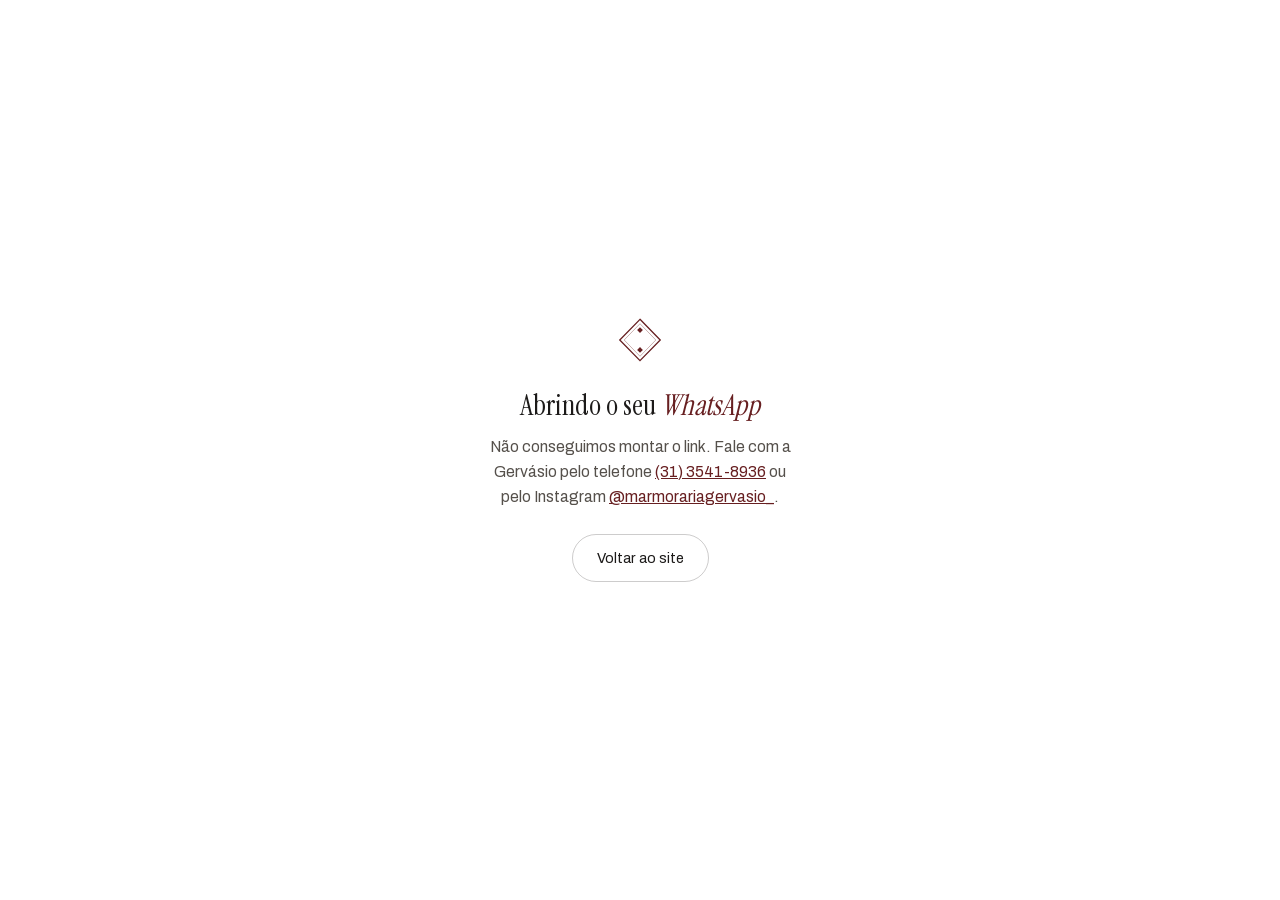
<file: obrigado.html>
<!doctype html>
<html lang="pt-BR">
<head>
<meta charset="utf-8">
<meta name="viewport" content="width=device-width,initial-scale=1">
<meta name="robots" content="noindex">

<!-- Aqui o GTM vem no ALTO do head, ao contrário do index.html: esta página se
     redireciona sozinha em ~1,5s, então o gtm.js tem uma janela curta pra
     carregar e registrar o clique. O preconnect abre a conexão antes. Não há
     foto nem LCP pra proteger, então nada disso disputa espaço com o conteúdo. -->
<link rel="preconnect" href="https://www.googletagmanager.com" crossorigin>
<!-- Google Tag Manager -->
<script>(function(w,d,s,l,i){w[l]=w[l]||[];w[l].push({'gtm.start':
new Date().getTime(),event:'gtm.js'});var f=d.getElementsByTagName(s)[0],
j=d.createElement(s),dl=l!='dataLayer'?'&l='+l:'';j.async=true;j.src=
'https://www.googletagmanager.com/gtm.js?id='+i+dl;f.parentNode.insertBefore(j,f);
})(window,document,'script','dataLayer','GTM-58P833LW');</script>
<!-- End Google Tag Manager -->

<title>Abrindo o WhatsApp · Gervásio Mármores e Granitos</title>
<link rel="icon" href="favicon.svg" type="image/svg+xml">
<style>
@font-face{font-family:'Instrument Serif';src:url('assets/fonts/instrument-latin.woff2') format('woff2');font-weight:400;font-display:swap}
@font-face{font-family:'Archivo';src:url('assets/fonts/archivo-latin.woff2') format('woff2');font-weight:300 700;font-display:swap}
*{margin:0;box-sizing:border-box}
body{font-family:'Archivo',system-ui,sans-serif;background:#fff;color:#1c1a19;min-height:100svh;
  display:grid;place-items:center;text-align:center;padding:2rem}
.caixa{max-width:36ch}
.los{width:44px;height:44px;margin:0 auto 1.5rem;color:#671f21}
h1{font-family:'Instrument Serif',Georgia,serif;font-weight:400;font-size:1.8rem;line-height:1.15;margin-bottom:.7rem}
.it{font-style:italic;color:#671f21}
p{color:#55504b;font-size:.98rem;line-height:1.62}
.giro{width:32px;height:32px;margin:1.8rem auto 0;border:2px solid rgba(103,31,33,.2);
  border-top-color:#671f21;border-radius:50%;animation:g 1s linear infinite}
@keyframes g{to{transform:rotate(360deg)}}
.manual{margin-top:1.5rem;display:none}
.manual a{display:inline-block;border:1px solid rgba(28,26,25,.22);border-radius:100px;
  padding:.8rem 1.5rem;font-size:.9rem;color:#1c1a19;text-decoration:none;min-height:48px;
  display:inline-flex;align-items:center}
.manual a:hover{border-color:#671f21;color:#671f21}
@media (prefers-reduced-motion:reduce){.giro{animation:none}}
</style>
</head>
<body>
<!-- Google Tag Manager (noscript) -->
<noscript><iframe src="https://www.googletagmanager.com/ns.html?id=GTM-58P833LW"
height="0" width="0" style="display:none;visibility:hidden"></iframe></noscript>
<!-- End Google Tag Manager (noscript) -->
<div class="caixa">
  <svg class="los" viewBox="0 0 100 100" fill="none" stroke="currentColor" aria-hidden="true"><path d="M50 3 96 50 50 97 4 50Z" stroke-width="3"/><path d="M50 13 86 50 50 87 14 50Z" stroke-width="1.5" opacity=".55"/><path d="M50 21 56.5 27.5 50 34 43.5 27.5Z" fill="currentColor" stroke="none"/><path d="M50 66 56.5 72.5 50 79 43.5 72.5Z" fill="currentColor" stroke="none"/></svg>
  <h1>Abrindo o seu <span class="it">WhatsApp</span></h1>
  <p id="msg">Um instante, estamos levando você para a conversa com a Gervásio.</p>
  <div class="giro" id="giro"></div>
  <div class="manual" id="manual"><a id="ir" href="#">Abrir a conversa</a></div>
</div>
<script>
(function(){
  function q(k){ return new URLSearchParams(location.search).get(k) || ''; }
  var n = q('n'), t = q('t') || '';
  var valido = n && /^[0-9]{10,15}$/.test(n);
  var alvo = valido ? ('https://wa.me/' + n + (t ? ('?text=' + encodeURIComponent(t)) : '')) : '';

  // evento de conversão: funciona quando houver GTM ou pixel, inofensivo sem
  window.dataLayer = window.dataLayer || [];
  window.dataLayer.push({ event: 'whatsapp_click', destino: 'Gervasio Marmores e Granitos' });

  // Sair da página mata qualquer script que ainda não rodou. Se o gtm.js não
  // tiver carregado até a hora do redirecionamento, o clique não é contado em
  // lugar nenhum, e é exatamente pra contar esse clique que esta página existe.
  // Então: 1,5s para quem já tem o GTM de pé (a grande maioria), um fôlego a
  // mais só para quem ainda está baixando, e teto de 2,4s para todo mundo.
  // Depois que a tag dispara, o beacon do GA4 sobrevive à navegação sozinho.
  var partiu = false;
  function vai(){ if (partiu) return; partiu = true; location.href = alvo; }

  var manual = document.getElementById('manual'), ir = document.getElementById('ir'),
      giro = document.getElementById('giro'), msg = document.getElementById('msg');
  if (valido) {
    ir.href = alvo;
    setTimeout(function(){ if (window.google_tag_manager) vai(); }, 1500);
    setTimeout(vai, 2400);
    setTimeout(function(){ giro.style.display='none'; manual.style.display='block'; }, 3000);
  } else {
    giro.style.display='none';
    msg.innerHTML = 'Não conseguimos montar o link. Fale com a Gervásio pelo telefone ' +
      '<a href="tel:+553135418936" style="color:#671f21">(31) 3541-8936</a> ou pelo Instagram ' +
      '<a href="https://www.instagram.com/marmorariagervasio_/" target="_blank" rel="noopener" style="color:#671f21">@marmorariagervasio_</a>.';
    manual.style.display='block';
    ir.textContent = 'Voltar ao site'; ir.href = 'index.html';
  }
})();
</script>
</body>
</html>
</file>
